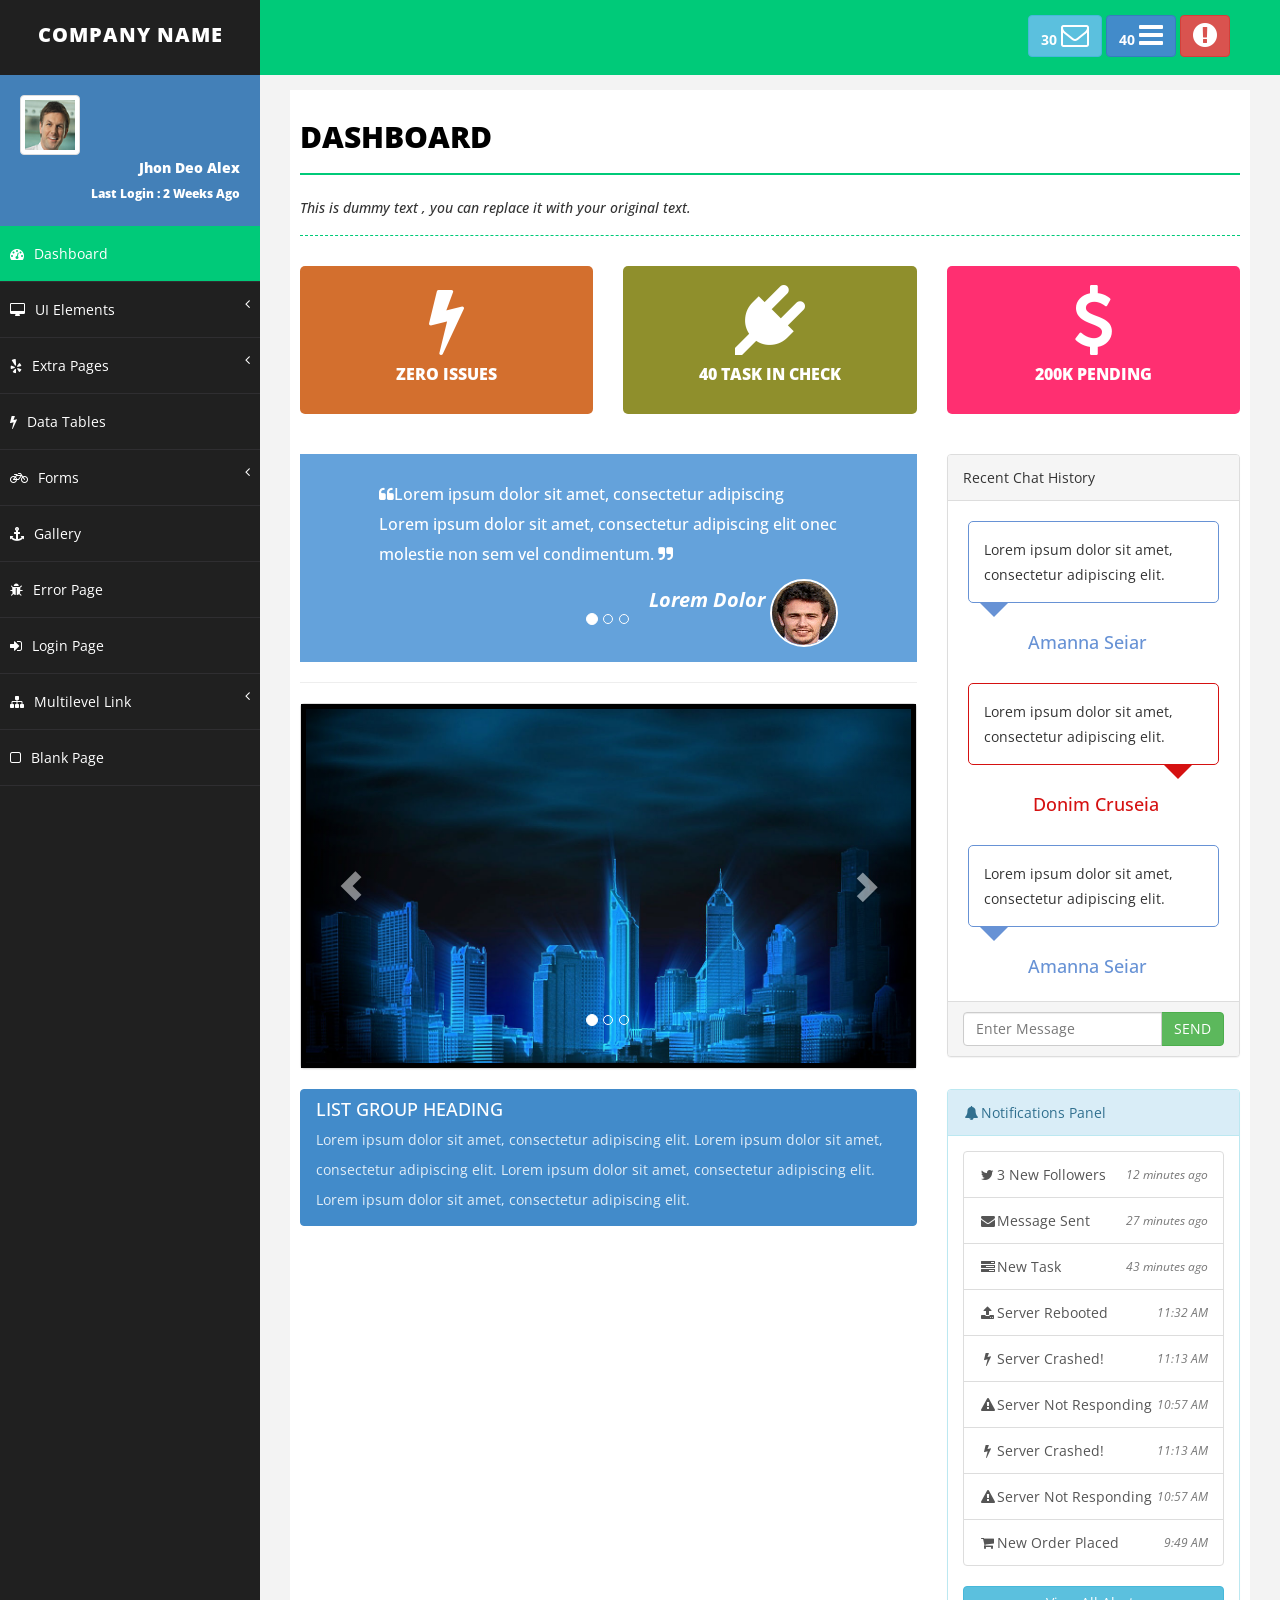
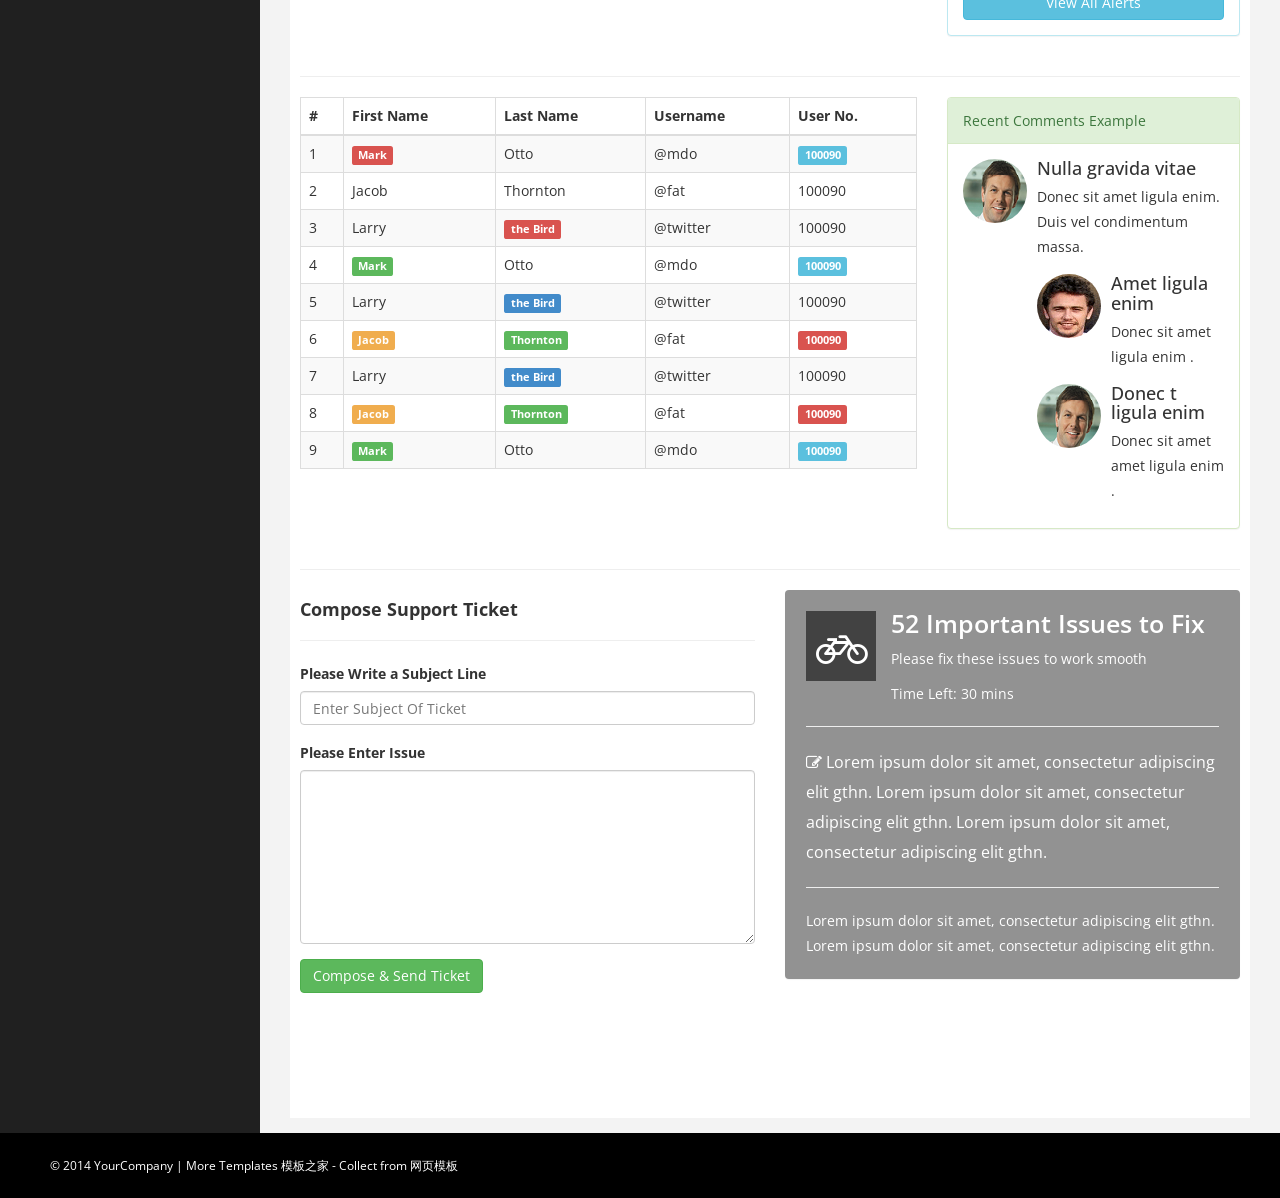
<file: GodGoddess/WebContent/btts_9_sp/index.html>
﻿<!DOCTYPE html>
<html xmlns="http://www.w3.org/1999/xhtml">
<head>
    <meta charset="utf-8" />
    <meta name="viewport" content="width=device-width, initial-scale=1.0" />
    <title>Responsive Bootstrap Advance Admin Template</title>

    <!-- BOOTSTRAP STYLES-->
    <link href="assets/css/bootstrap.css" rel="stylesheet" />
    <!-- FONTAWESOME STYLES-->
    <link href="assets/css/font-awesome.css" rel="stylesheet" />
       <!--CUSTOM BASIC STYLES-->
    <link href="assets/css/basic.css" rel="stylesheet" />
    <!--CUSTOM MAIN STYLES-->
    <link href="assets/css/custom.css" rel="stylesheet" />
    <!-- GOOGLE FONTS-->
    <link href='http://fonts.googleapis.com/css?family=Open+Sans' rel='stylesheet' type='text/css' />
</head>
<body>
    <div id="wrapper">
        <nav class="navbar navbar-default navbar-cls-top " role="navigation" style="margin-bottom: 0">
            <div class="navbar-header">
                <button type="button" class="navbar-toggle" data-toggle="collapse" data-target=".sidebar-collapse">
                    <span class="sr-only">Toggle navigation</span>
                    <span class="icon-bar"></span>
                    <span class="icon-bar"></span>
                    <span class="icon-bar"></span>
                </button>
                <a class="navbar-brand" href="index.html">COMPANY NAME</a>
            </div>

            <div class="header-right">

                <a href="message-task.html" class="btn btn-info" title="New Message"><b>30 </b><i class="fa fa-envelope-o fa-2x"></i></a>
                <a href="message-task.html" class="btn btn-primary" title="New Task"><b>40 </b><i class="fa fa-bars fa-2x"></i></a>
                <a href="login.html" class="btn btn-danger" title="Logout"><i class="fa fa-exclamation-circle fa-2x"></i></a>

            </div>
        </nav>
        <!-- /. NAV TOP  -->
        <nav class="navbar-default navbar-side" role="navigation">
            <div class="sidebar-collapse">
                <ul class="nav" id="main-menu">
                    <li>
                        <div class="user-img-div">
                            <img src="assets/img/user.png" class="img-thumbnail" />

                            <div class="inner-text">
                                Jhon Deo Alex
                            <br />
                                <small>Last Login : 2 Weeks Ago </small>
                            </div>
                        </div>

                    </li>


                    <li>
                        <a class="active-menu" href="index.html"><i class="fa fa-dashboard "></i>Dashboard</a>
                    </li>
                    <li>
                        <a href="#"><i class="fa fa-desktop "></i>UI Elements <span class="fa arrow"></span></a>
                         <ul class="nav nav-second-level">
                            <li>
                                <a href="panel-tabs.html"><i class="fa fa-toggle-on"></i>Tabs & Panels</a>
                            </li>
                            <li>
                                <a href="notification.html"><i class="fa fa-bell "></i>Notifications</a>
                            </li>
                             <li>
                                <a href="progress.html"><i class="fa fa-circle-o "></i>Progressbars</a>
                            </li>
                             <li>
                                <a href="buttons.html"><i class="fa fa-code "></i>Buttons</a>
                            </li>
                             <li>
                                <a href="icons.html"><i class="fa fa-bug "></i>Icons</a>
                            </li>
                             <li>
                                <a href="wizard.html"><i class="fa fa-bug "></i>Wizard</a>
                            </li>
                             <li>
                                <a href="typography.html"><i class="fa fa-edit "></i>Typography</a>
                            </li>
                             <li>
                                <a href="grid.html"><i class="fa fa-eyedropper "></i>Grid</a>
                            </li>
                            
                           
                        </ul>
                    </li>
                     <li>
                        <a href="#"><i class="fa fa-yelp "></i>Extra Pages <span class="fa arrow"></span></a>
                         <ul class="nav nav-second-level">
                            <li>
                                <a href="invoice.html"><i class="fa fa-coffee"></i>Invoice</a>
                            </li>
                            <li>
                                <a href="pricing.html"><i class="fa fa-flash "></i>Pricing</a>
                            </li>
                             <li>
                                <a href="component.html"><i class="fa fa-key "></i>Components</a>
                            </li>
                             <li>
                                <a href="social.html"><i class="fa fa-send "></i>Social</a>
                            </li>
                            
                             <li>
                                <a href="message-task.html"><i class="fa fa-recycle "></i>Messages & Tasks</a>
                            </li>
                            
                           
                        </ul>
                    </li>
                    <li>
                        <a href="table.html"><i class="fa fa-flash "></i>Data Tables </a>
                        
                    </li>
                     <li>
                        <a href="#"><i class="fa fa-bicycle "></i>Forms <span class="fa arrow"></span></a>
                         <ul class="nav nav-second-level">
                           
                             <li>
                                <a href="form.html"><i class="fa fa-desktop "></i>Basic </a>
                            </li>
                             <li>
                                <a href="form-advance.html"><i class="fa fa-code "></i>Advance</a>
                            </li>
                             
                           
                        </ul>
                    </li>
                      <li>
                        <a href="gallery.html"><i class="fa fa-anchor "></i>Gallery</a>
                    </li>
                     <li>
                        <a href="error.html"><i class="fa fa-bug "></i>Error Page</a>
                    </li>
                    <li>
                        <a href="login.html"><i class="fa fa-sign-in "></i>Login Page</a>
                    </li>
                    <li>
                        <a href="#"><i class="fa fa-sitemap "></i>Multilevel Link <span class="fa arrow"></span></a>
                         <ul class="nav nav-second-level">
                            <li>
                                <a href="#"><i class="fa fa-bicycle "></i>Second Level Link</a>
                            </li>
                             <li>
                                <a href="#"><i class="fa fa-flask "></i>Second Level Link</a>
                            </li>
                            <li>
                                <a href="#">Second Level Link<span class="fa arrow"></span></a>
                                <ul class="nav nav-third-level">
                                    <li>
                                        <a href="#"><i class="fa fa-plus "></i>Third Level Link</a>
                                    </li>
                                    <li>
                                        <a href="#"><i class="fa fa-comments-o "></i>Third Level Link</a>
                                    </li>

                                </ul>

                            </li>
                        </ul>
                    </li>
                   
                    <li>
                        <a href="blank.html"><i class="fa fa-square-o "></i>Blank Page</a>
                    </li>
                </ul>

            </div>

        </nav>
        <!-- /. NAV SIDE  -->
        <div id="page-wrapper">
            <div id="page-inner">
                <div class="row">
                    <div class="col-md-12">
                        <h1 class="page-head-line">DASHBOARD</h1>
                        <h1 class="page-subhead-line">This is dummy text , you can replace it with your original text. </h1>

                    </div>
                </div>
                <!-- /. ROW  -->
                <div class="row">
                    <div class="col-md-4">
                        <div class="main-box mb-red">
                            <a href="#">
                                <i class="fa fa-bolt fa-5x"></i>
                                <h5>Zero Issues</h5>
                            </a>
                        </div>
                    </div>
                    <div class="col-md-4">
                        <div class="main-box mb-dull">
                            <a href="#">
                                <i class="fa fa-plug fa-5x"></i>
                                <h5>40 Task In Check</h5>
                            </a>
                        </div>
                    </div>
                    <div class="col-md-4">
                        <div class="main-box mb-pink">
                            <a href="#">
                                <i class="fa fa-dollar fa-5x"></i>
                                <h5>200K Pending</h5>
                            </a>
                        </div>
                    </div>

                </div>
                <!-- /. ROW  -->

                <div class="row">
                    <div class="col-md-8">
                        <div class="row">
                            <div class="col-md-12">

                                <div id="reviews" class="carousel slide" data-ride="carousel">

                                    <div class="carousel-inner">
                                        <div class="item active">

                                            <div class="col-md-10 col-md-offset-1">

                                                <h4><i class="fa fa-quote-left"></i>Lorem ipsum dolor sit amet, consectetur adipiscing Lorem ipsum dolor sit amet, consectetur adipiscing elit onec molestie non sem vel condimentum. <i class="fa fa-quote-right"></i></h4>
                                                <div class="user-img pull-right">
                                                    <img src="assets/img/user.gif" alt="" class="img-u image-responsive" />
                                                </div>
                                                <h5 class="pull-right"><strong class="c-black">Lorem Dolor</strong></h5>
                                            </div>
                                        </div>
                                        <div class="item">
                                            <div class="col-md-10 col-md-offset-1">

                                                <h4><i class="fa fa-quote-left"></i>Lorem ipsum dolor sit amet, consectetur adipiscing Lorem ipsum dolor sit amet, consectetur adipiscing elit onec molestie non sem vel condimentum. <i class="fa fa-quote-right"></i></h4>
                                                <div class="user-img pull-right">
                                                    <img src="assets/img/user.png" alt="" class="img-u image-responsive" />
                                                </div>
                                                <h5 class="pull-right"><strong class="c-black">Lorem Dolor</strong></h5>
                                            </div>

                                        </div>
                                        <div class="item">
                                            <div class="col-md-10 col-md-offset-1">

                                                <h4><i class="fa fa-quote-left"></i>Lorem ipsum dolor sit amet, consectetur adipiscing  Lorem ipsum dolor sit amet, consectetur adipiscing elit onec molestie non sem vel condimentum. <i class="fa fa-quote-right"></i></h4>
                                                <div class="user-img pull-right">
                                                    <img src="assets/img/user.gif" alt="" class="img-u image-responsive" />
                                                </div>
                                                <h5 class="pull-right"><strong class="c-black">Lorem Dolor</strong></h5>
                                            </div>
                                        </div>
                                    </div>
                                    <!--INDICATORS-->
                                    <ol class="carousel-indicators">
                                        <li data-target="#reviews" data-slide-to="0" class="active"></li>
                                        <li data-target="#reviews" data-slide-to="1"></li>
                                        <li data-target="#reviews" data-slide-to="2"></li>
                                    </ol>
                                    <!--PREVIUS-NEXT BUTTONS-->

                                </div>

                            </div>

                        </div>
                        <!-- /. ROW  -->
                        <hr />
                        <div class="copyrights">Collect from <a href="http://www.cssmoban.com/"  title="网站模板">网站模板</a></div>

                        <div class="panel panel-default">

                            <div id="carousel-example" class="carousel slide" data-ride="carousel" style="border: 5px solid #000;">

                                <div class="carousel-inner">
                                    <div class="item active">

                                        <img src="assets/img/slideshow/1.jpg" alt="" />

                                    </div>
                                    <div class="item">
                                        <img src="assets/img/slideshow/2.jpg" alt="" />

                                    </div>
                                    <div class="item">
                                        <img src="assets/img/slideshow/3.jpg" alt="" />

                                    </div>
                                </div>
                                <!--INDICATORS-->
                                <ol class="carousel-indicators">
                                    <li data-target="#carousel-example" data-slide-to="0" class="active"></li>
                                    <li data-target="#carousel-example" data-slide-to="1"></li>
                                    <li data-target="#carousel-example" data-slide-to="2"></li>
                                </ol>
                                <!--PREVIUS-NEXT BUTTONS-->
                                <a class="left carousel-control" href="#carousel-example" data-slide="prev">
                                    <span class="glyphicon glyphicon-chevron-left"></span>
                                </a>
                                <a class="right carousel-control" href="#carousel-example" data-slide="next">
                                    <span class="glyphicon glyphicon-chevron-right"></span>
                                </a>
                            </div>
                        </div>
                    </div>
                    <!-- /.REVIEWS &  SLIDESHOW  -->
                    <div class="col-md-4">

                        <div class="panel panel-default">
                            <div class="panel-heading">
                                Recent Chat History
                            </div>
                            <div class="panel-body" style="padding: 0px;">
                                <div class="chat-widget-main">


                                    <div class="chat-widget-left">
                                        Lorem ipsum dolor sit amet, consectetur adipiscing elit.
                                    </div>
                                    <div class="chat-widget-name-left">
                                        <h4>Amanna Seiar</h4>
                                    </div>
                                    <div class="chat-widget-right">
                                        Lorem ipsum dolor sit amet, consectetur adipiscing elit.
                                    </div>
                                    <div class="chat-widget-name-right">
                                        <h4>Donim Cruseia </h4>
                                    </div>
                                    <div class="chat-widget-left">
                                        Lorem ipsum dolor sit amet, consectetur adipiscing elit.
                                    </div>
                                    <div class="chat-widget-name-left">
                                        <h4>Amanna Seiar</h4>
                                    </div>
                                    <div class="chat-widget-right">
                                        Lorem ipsum dolor sit amet, consectetur adipiscing elit.
                                    </div>
                                    <div class="chat-widget-name-right">
                                        <h4>Donim Cruseia </h4>
                                    </div>
                                </div>
                            </div>
                            <div class="panel-footer">
                                <div class="input-group">
                                    <input type="text" class="form-control" placeholder="Enter Message" />
                                    <span class="input-group-btn">
                                        <button class="btn btn-success" type="button">SEND</button>
                                    </span>
                                </div>
                            </div>
                        </div>


                    </div>
                    <!--/.Chat Panel End-->
                </div>
                <!-- /. ROW  -->


                <div class="row">

                    <div class="col-md-8">
                        <div class="list-group">
                            <a href="#" class="list-group-item active">
                                <h4 class="list-group-item-heading">LIST GROUP HEADING</h4>
                                <p class="list-group-item-text" style="line-height: 30px;">
                                    Lorem ipsum dolor sit amet, consectetur adipiscing elit.
        Lorem ipsum dolor sit amet, consectetur adipiscing elit.
        Lorem ipsum dolor sit amet, consectetur adipiscing elit.
        Lorem ipsum dolor sit amet, consectetur adipiscing elit.
                                </p>
                            </a>
                        </div>
                        <br />
                        <!-- 16:9 aspect ratio -->
                        <div class="embed-responsive embed-responsive-16by9">
                            <iframe class="embed-responsive-item" src="//www.youtube.com/embed/zpOULjyy-n8?rel=0"></iframe>
                        </div>
                    </div>
                    <div class="col-md-4">
                        <div class="panel panel-info">
                            <div class="panel-heading">
                                <i class="fa fa-bell fa-fw"></i>Notifications Panel
                            </div>

                            <div class="panel-body">
                                <div class="list-group">

                                    <a href="#" class="list-group-item">
                                        <i class="fa fa-twitter fa-fw"></i>3 New Followers
                                    <span class="pull-right text-muted small"><em>12 minutes ago</em>
                                    </span>
                                    </a>
                                    <a href="#" class="list-group-item">
                                        <i class="fa fa-envelope fa-fw"></i>Message Sent
                                    <span class="pull-right text-muted small"><em>27 minutes ago</em>
                                    </span>
                                    </a>
                                    <a href="#" class="list-group-item">
                                        <i class="fa fa-tasks fa-fw"></i>New Task
                                    <span class="pull-right text-muted small"><em>43 minutes ago</em>
                                    </span>
                                    </a>
                                    <a href="#" class="list-group-item">
                                        <i class="fa fa-upload fa-fw"></i>Server Rebooted
                                    <span class="pull-right text-muted small"><em>11:32 AM</em>
                                    </span>
                                    </a>
                                    <a href="#" class="list-group-item">
                                        <i class="fa fa-bolt fa-fw"></i>Server Crashed!
                                    <span class="pull-right text-muted small"><em>11:13 AM</em>
                                    </span>
                                    </a>
                                    <a href="#" class="list-group-item">
                                        <i class="fa fa-warning fa-fw"></i>Server Not Responding
                                    <span class="pull-right text-muted small"><em>10:57 AM</em>
                                    </span>
                                    </a>

                                    <a href="#" class="list-group-item">
                                        <i class="fa fa-bolt fa-fw"></i>Server Crashed!
                                    <span class="pull-right text-muted small"><em>11:13 AM</em>
                                    </span>
                                    </a>
                                    <a href="#" class="list-group-item">
                                        <i class="fa fa-warning fa-fw"></i>Server Not Responding
                                    <span class="pull-right text-muted small"><em>10:57 AM</em>
                                    </span>
                                    </a>
                                    <a href="#" class="list-group-item">
                                        <i class="fa fa-shopping-cart fa-fw"></i>New Order Placed
                                    <span class="pull-right text-muted small"><em>9:49 AM</em>
                                    </span>
                                    </a>
                                </div>
                                <!-- /.list-group -->
                                <a href="#" class="btn btn-info btn-block">View All Alerts</a>
                            </div>

                        </div>
                    </div>
                </div>
                <!--/.Row-->
                <hr />
                <div class="row">

                    <div class="col-md-8">

                        <div class="table-responsive">
                            <table class="table table-striped table-bordered table-hover">
                                <thead>
                                    <tr>
                                        <th>#</th>
                                        <th>First Name</th>
                                        <th>Last Name</th>
                                        <th>Username</th>
                                        <th>User No.</th>
                                    </tr>
                                </thead>
                                <tbody>
                                    <tr>
                                        <td>1</td>
                                        <td><span class="label label-danger">Mark</span></td>
                                        <td>Otto</td>
                                        <td>@mdo</td>
                                        <td><span class="label label-info">100090</span></td>
                                    </tr>
                                    <tr>
                                        <td>2</td>
                                        <td>Jacob</td>
                                        <td>Thornton</td>
                                        <td>@fat</td>
                                        <td>100090</td>
                                    </tr>
                                    <tr>
                                        <td>3</td>
                                        <td>Larry</td>
                                        <td><span class="label label-danger">the Bird</span> </td>
                                        <td>@twitter</td>
                                        <td>100090</td>
                                    </tr>
                                    <tr>
                                        <td>4</td>
                                        <td><span class="label label-success">Mark</span></td>
                                        <td>Otto</td>
                                        <td>@mdo</td>
                                        <td><span class="label label-info">100090</span></td>
                                    </tr>

                                    <tr>
                                        <td>5</td>
                                        <td>Larry</td>
                                        <td><span class="label label-primary">the Bird</span></td>
                                        <td>@twitter</td>
                                        <td>100090</td>
                                    </tr>
                                    <tr>
                                        <td>6</td>
                                        <td><span class="label label-warning">Jacob</span></td>
                                        <td><span class="label label-success">Thornton</span></td>
                                        <td>@fat</td>
                                        <td><span class="label label-danger">100090</span></td>
                                    </tr>
                                    <tr>
                                        <td>7</td>
                                        <td>Larry</td>
                                        <td><span class="label label-primary">the Bird</span></td>
                                        <td>@twitter</td>
                                        <td>100090</td>
                                    </tr>
                                    <tr>
                                        <td>8</td>
                                        <td><span class="label label-warning">Jacob</span></td>
                                        <td><span class="label label-success">Thornton</span></td>
                                        <td>@fat</td>
                                        <td><span class="label label-danger">100090</span></td>
                                    </tr>
                                    <tr>
                                        <td>9</td>
                                        <td><span class="label label-success">Mark</span></td>
                                        <td>Otto</td>
                                        <td>@mdo</td>
                                        <td><span class="label label-info">100090</span></td>
                                    </tr>
                                </tbody>
                            </table>
                        </div>




                    </div>
                    <div class="col-md-4">
                        <div class="panel panel-success">
                            <div class="panel-heading">
                                Recent Comments Example
                            </div>
                            <div class="panel-body">
                                <ul class="media-list">

                                    <li class="media">

                                        <div class="media-body">

                                            <div class="media">
                                                <a class="pull-left" href="#">
                                                    <img class="media-object img-circle img-comments" src="assets/img/user.png" />
                                                </a>
                                                <div class="media-body">
                                                    <h4 class="media-heading">Nulla gravida vitae  </h4>
                                                    Donec sit amet ligula enim. Duis vel condimentum massa.
              
              <!-- Nested media object -->
                                                    <div class="media">
                                                        <a class="pull-left" href="#">
                                                            <img class="media-object img-circle img-comments" src="assets/img/user.gif" />
                                                        </a>
                                                        <div class="media-body">
                                                            <h4 class="media-heading">Amet ligula enim</h4>
                                                            Donec sit amet ligula enim .
                                                        </div>
                                                    </div>
                                                    <div class="media">
                                                        <a class="pull-left" href="#">
                                                            <img class="media-object img-circle img-comments" src="assets/img/user.png" />
                                                        </a>
                                                        <div class="media-body">
                                                            <h4 class="media-heading">Donec t ligula enim</h4>
                                                            Donec sit amet  amet ligula enim . 
                                                        </div>
                                                    </div>
                                                </div>
                                            </div>

                                        </div>
                                    </li>

                                </ul>
                            </div>
                        </div>
                    </div>
                </div>
                <!--/.Row-->
                <hr />
                <div class="row" style="padding-bottom: 100px; `">
                    <div class="col-md-6">
                        <div id="comments-sec">
                            <h4><strong>Compose Support Ticket </strong></h4>
                            <hr />


                            <div class="form-group  ">
                                <label>Please Write a Subject Line</label>
                                <input type="text" class="form-control" required="required" placeholder="Enter Subject Of Ticket" />
                            </div>
                            <div class="form-group ">
                                <label>Please Enter Issue</label>
                                <textarea class="form-control" rows="8"></textarea>
                            </div>
                            <div class="form-group">
                                <button type="submit" class="btn btn-success">Compose &amp; Send Ticket</button>
                            </div>
                        </div>

                    </div>
                    <div class="col-md-6">
                        <div class="panel panel-back noti-box">
                            <span class="icon-box bg-color-black">
                                <i class="fa fa-bicycle"></i>
                            </span>
                            <div class="text-box">
                                <p class="main-text">52 Important Issues to Fix </p>
                                <p>Please fix these issues to work smooth</p>
                                <p>Time Left: 30 mins</p>
                                <hr />
                                <p>
                                    <span class=" color-bottom-txt"><i class="fa fa-edit"></i>
                                        Lorem ipsum dolor sit amet, consectetur adipiscing elit gthn. 
                              Lorem ipsum dolor sit amet, consectetur adipiscing elit gthn. 
                               Lorem ipsum dolor sit amet, consectetur adipiscing elit gthn.
                             
                                    </span>


                                </p>
                                <hr />
                                Lorem ipsum dolor sit amet, consectetur adipiscing elit gthn. 
                               Lorem ipsum dolor sit amet, consectetur adipiscing elit gthn.
                            </div>
                        </div>
                    </div>
                </div>
                <!--/.ROW-->

            </div>
            <!-- /. PAGE INNER  -->
        </div>
        <!-- /. PAGE WRAPPER  -->
    </div>
    <!-- /. WRAPPER  -->

    <div id="footer-sec">
        &copy; 2014 YourCompany | More Templates <a href="http://www.cssmoban.com/" target="_blank" title="模板之家">模板之家</a> - Collect from <a href="http://www.cssmoban.com/" title="网页模板" target="_blank">网页模板</a>
    </div>
    <!-- /. FOOTER  -->
    <!-- SCRIPTS -AT THE BOTOM TO REDUCE THE LOAD TIME-->
    <!-- JQUERY SCRIPTS -->
    <script src="assets/js/jquery-1.10.2.js"></script>
    <!-- BOOTSTRAP SCRIPTS -->
    <script src="assets/js/bootstrap.js"></script>
    <!-- METISMENU SCRIPTS -->
    <script src="assets/js/jquery.metisMenu.js"></script>
       <!-- CUSTOM SCRIPTS -->
    <script src="assets/js/custom.js"></script>
    


</body>
</html>
</file>
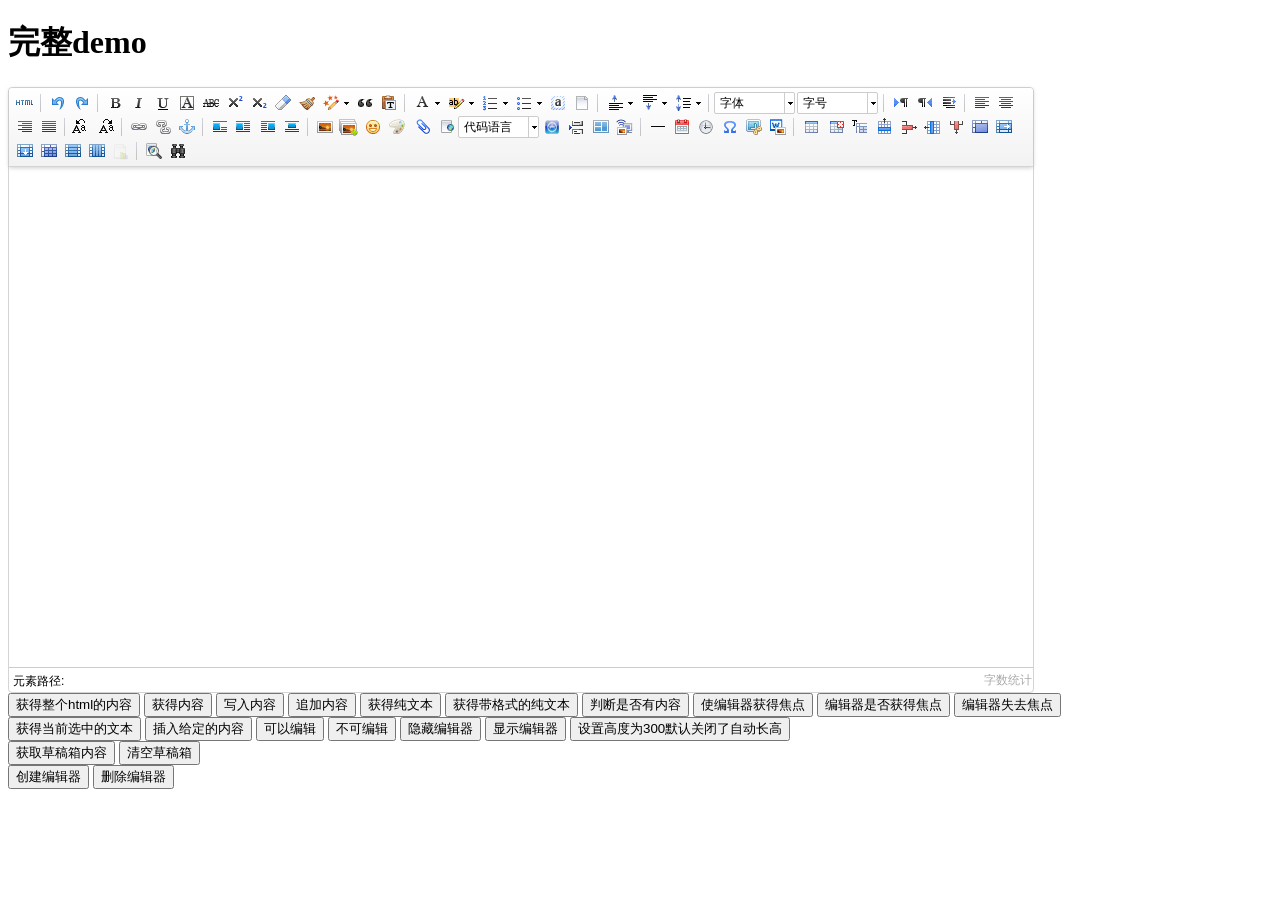
<file: GodGoddess/WebContent/javascript/ueditor/index.html>
<!DOCTYPE HTML PUBLIC "-//W3C//DTD HTML 4.01 Transitional//EN"
        "http://www.w3.org/TR/html4/loose.dtd">
<html>
<head>
    <title>完整demo</title>
    <meta http-equiv="Content-Type" content="text/html;charset=utf-8"/>
    <script type="text/javascript" charset="utf-8" src="ueditor.config.js"></script>
    <script type="text/javascript" charset="utf-8" src="ueditor.all.min.js"> </script>
    <!--建议手动加在语言，避免在ie下有时因为加载语言失败导致编辑器加载失败-->
    <!--这里加载的语言文件会覆盖你在配置项目里添加的语言类型，比如你在配置项目里配置的是英文，这里加载的中文，那最后就是中文-->
    <script type="text/javascript" charset="utf-8" src="lang/zh-cn/zh-cn.js"></script>

    <style type="text/css">
        div{
            width:100%;
        }
    </style>
</head>
<body>
<div>
    <h1>完整demo</h1>
    <script id="editor" type="text/plain" style="width:1024px;height:500px;"></script>
</div>
<div id="btns">
    <div>
        <button onclick="getAllHtml()">获得整个html的内容</button>
        <button onclick="getContent()">获得内容</button>
        <button onclick="setContent()">写入内容</button>
        <button onclick="setContent(true)">追加内容</button>
        <button onclick="getContentTxt()">获得纯文本</button>
        <button onclick="getPlainTxt()">获得带格式的纯文本</button>
        <button onclick="hasContent()">判断是否有内容</button>
        <button onclick="setFocus()">使编辑器获得焦点</button>
        <button onmousedown="isFocus(event)">编辑器是否获得焦点</button>
        <button onmousedown="setblur(event)" >编辑器失去焦点</button>

    </div>
    <div>
        <button onclick="getText()">获得当前选中的文本</button>
        <button onclick="insertHtml()">插入给定的内容</button>
        <button id="enable" onclick="setEnabled()">可以编辑</button>
        <button onclick="setDisabled()">不可编辑</button>
        <button onclick=" UE.getEditor('editor').setHide()">隐藏编辑器</button>
        <button onclick=" UE.getEditor('editor').setShow()">显示编辑器</button>
        <button onclick=" UE.getEditor('editor').setHeight(300)">设置高度为300默认关闭了自动长高</button>
    </div>

    <div>
        <button onclick="getLocalData()" >获取草稿箱内容</button>
        <button onclick="clearLocalData()" >清空草稿箱</button>
    </div>

</div>
<div>
    <button onclick="createEditor()">
    创建编辑器</button>
    <button onclick="deleteEditor()">
    删除编辑器</button>
</div>

<script type="text/javascript">

    //实例化编辑器
    //建议使用工厂方法getEditor创建和引用编辑器实例，如果在某个闭包下引用该编辑器，直接调用UE.getEditor('editor')就能拿到相关的实例
    var ue = UE.getEditor('editor');


    function isFocus(e){
        alert(UE.getEditor('editor').isFocus());
        UE.dom.domUtils.preventDefault(e)
    }
    function setblur(e){
        UE.getEditor('editor').blur();
        UE.dom.domUtils.preventDefault(e)
    }
    function insertHtml() {
        var value = prompt('插入html代码', '');
        UE.getEditor('editor').execCommand('insertHtml', value)
    }
    function createEditor() {
        enableBtn();
        UE.getEditor('editor');
    }
    function getAllHtml() {
        alert(UE.getEditor('editor').getAllHtml())
    }
    function getContent() {
        var arr = [];
        arr.push("使用editor.getContent()方法可以获得编辑器的内容");
        arr.push("内容为：");
        arr.push(UE.getEditor('editor').getContent());
        alert(arr.join("\n"));
    }
    function getPlainTxt() {
        var arr = [];
        arr.push("使用editor.getPlainTxt()方法可以获得编辑器的带格式的纯文本内容");
        arr.push("内容为：");
        arr.push(UE.getEditor('editor').getPlainTxt());
        alert(arr.join('\n'))
    }
    function setContent(isAppendTo) {
        var arr = [];
        arr.push("使用editor.setContent('欢迎使用ueditor')方法可以设置编辑器的内容");
        UE.getEditor('editor').setContent('欢迎使用ueditor', isAppendTo);
        alert(arr.join("\n"));
    }
    function setDisabled() {
        UE.getEditor('editor').setDisabled('fullscreen');
        disableBtn("enable");
    }

    function setEnabled() {
        UE.getEditor('editor').setEnabled();
        enableBtn();
    }

    function getText() {
        //当你点击按钮时编辑区域已经失去了焦点，如果直接用getText将不会得到内容，所以要在选回来，然后取得内容
        var range = UE.getEditor('editor').selection.getRange();
        range.select();
        var txt = UE.getEditor('editor').selection.getText();
        alert(txt)
    }

    function getContentTxt() {
        var arr = [];
        arr.push("使用editor.getContentTxt()方法可以获得编辑器的纯文本内容");
        arr.push("编辑器的纯文本内容为：");
        arr.push(UE.getEditor('editor').getContentTxt());
        alert(arr.join("\n"));
    }
    function hasContent() {
        var arr = [];
        arr.push("使用editor.hasContents()方法判断编辑器里是否有内容");
        arr.push("判断结果为：");
        arr.push(UE.getEditor('editor').hasContents());
        alert(arr.join("\n"));
    }
    function setFocus() {
        UE.getEditor('editor').focus();
    }
    function deleteEditor() {
        disableBtn();
        UE.getEditor('editor').destroy();
    }
    function disableBtn(str) {
        var div = document.getElementById('btns');
        var btns = UE.dom.domUtils.getElementsByTagName(div, "button");
        for (var i = 0, btn; btn = btns[i++];) {
            if (btn.id == str) {
                UE.dom.domUtils.removeAttributes(btn, ["disabled"]);
            } else {
                btn.setAttribute("disabled", "true");
            }
        }
    }
    function enableBtn() {
        var div = document.getElementById('btns');
        var btns = UE.dom.domUtils.getElementsByTagName(div, "button");
        for (var i = 0, btn; btn = btns[i++];) {
            UE.dom.domUtils.removeAttributes(btn, ["disabled"]);
        }
    }

    function getLocalData () {
        alert(UE.getEditor('editor').execCommand( "getlocaldata" ));
    }

    function clearLocalData () {
        UE.getEditor('editor').execCommand( "clearlocaldata" );
        alert("已清空草稿箱")
    }
</script>
</body>
</html>
</file>
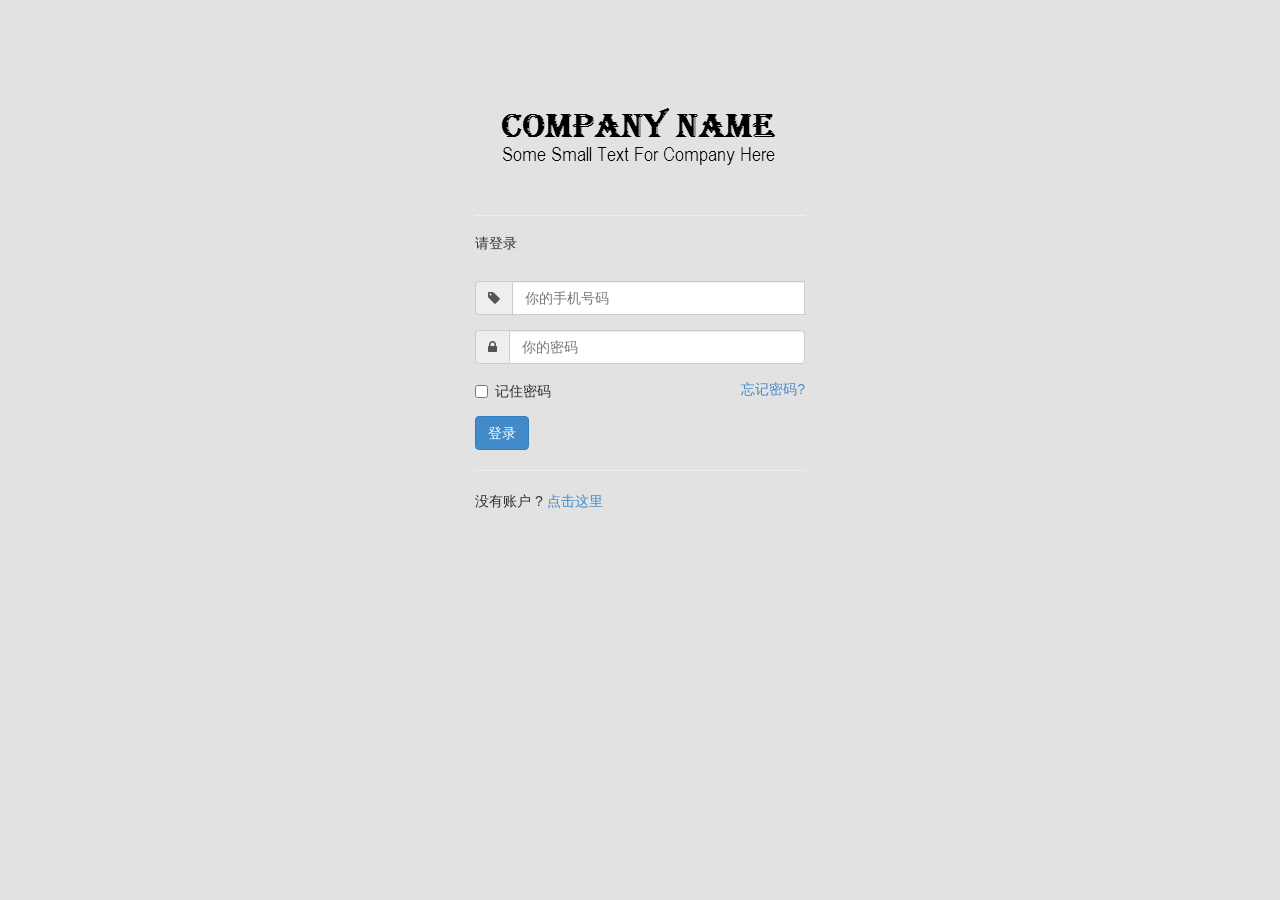
<file: GodGoddess/WebContent/base/login.html>
﻿<!DOCTYPE html>
<html xmlns="http://www.w3.org/1999/xhtml">
<head>
      <meta charset="utf-8" />
    <meta name="viewport" content="width=device-width, initial-scale=1.0" />
    <title>Responsive Bootstrap Advance Admin Template</title>

    <!-- BOOTSTRAP STYLES-->
    <link href="assets/css/bootstrap.css" rel="stylesheet" />
    <!-- FONTAWESOME STYLES-->
    <link href="assets/css/font-awesome.css" rel="stylesheet" />
    <!-- GOOGLE FONTS-->
    <link href='http://fonts.googleapis.com/css?family=Open+Sans' rel='stylesheet' type='text/css' />
		<script type="text/javascript" src="../js/jquery-1.8.3.js" charset="UTF-8"></script>
		<script type="text/javascript" src="../js/jquery.cookie.js" charset="UTF-8"></script>
		<script type="text/javascript" src="../js/jQuery.md5.js"  charset="UTF-8"></script>
		<script type="text/javascript" src="../javascript/phjg.common.js" ></script>

</head>
<body style="background-color: #E2E2E2;">
    <div class="container">
        <div class="row text-center " style="padding-top:100px;">
            <div class="col-md-12">
                <img src="assets/img/logo-invoice.png" />
            </div>
        </div>
         <div class="row ">
               
                <div class="col-md-4 col-md-offset-4 col-sm-6 col-sm-offset-3 col-xs-10 col-xs-offset-1">
                           
                            <div class="panel-body">
                                <form id="_login" action="../_check" method="post">
                                    <hr />
                                    <h5>请登录</h5>
                                       <br />
                                     <div class="form-group input-group">
                                            <span class="input-group-addon"><i class="fa fa-tag"  ></i></span>
                                            <input type="text" id="_username" name="phone"  class="form-control" placeholder="你的手机号码 " />
                                        	<input type="hidden" id="_ip" name="ip"/>
                                        </div>
                                                                              <div class="form-group input-group">
                                            <span class="input-group-addon"><i class="fa fa-lock"  ></i></span>
                                            <input type="password" id="_password" name="password" class="form-control"  placeholder="你的密码" />
                                        </div>
                                    <div class="form-group">
                                            <label class="checkbox-inline">
                                                <input type="checkbox" />记住密码
                                            </label>
                                            <span class="pull-right">
                                                   <a href="index.html" >忘记密码? </a> 
                                            </span>
                                        </div>
                                     <input id="_submit" type="submit" value="登录" class="btn btn-primary"/>
                                     
<!--                                      <a href="index.html" class="btn btn-primary ">登录</a>
 -->                                    <hr />
                                    	没有账户 ? <a href="index.html" >点击这里 </a> 
                                    </form>
                            </div>
                           
                        </div>
                
                
        </div>
    </div>
<script type="text/javascript" src="login.js"  charset="UTF-8"></script>
</body>
</html>
</file>
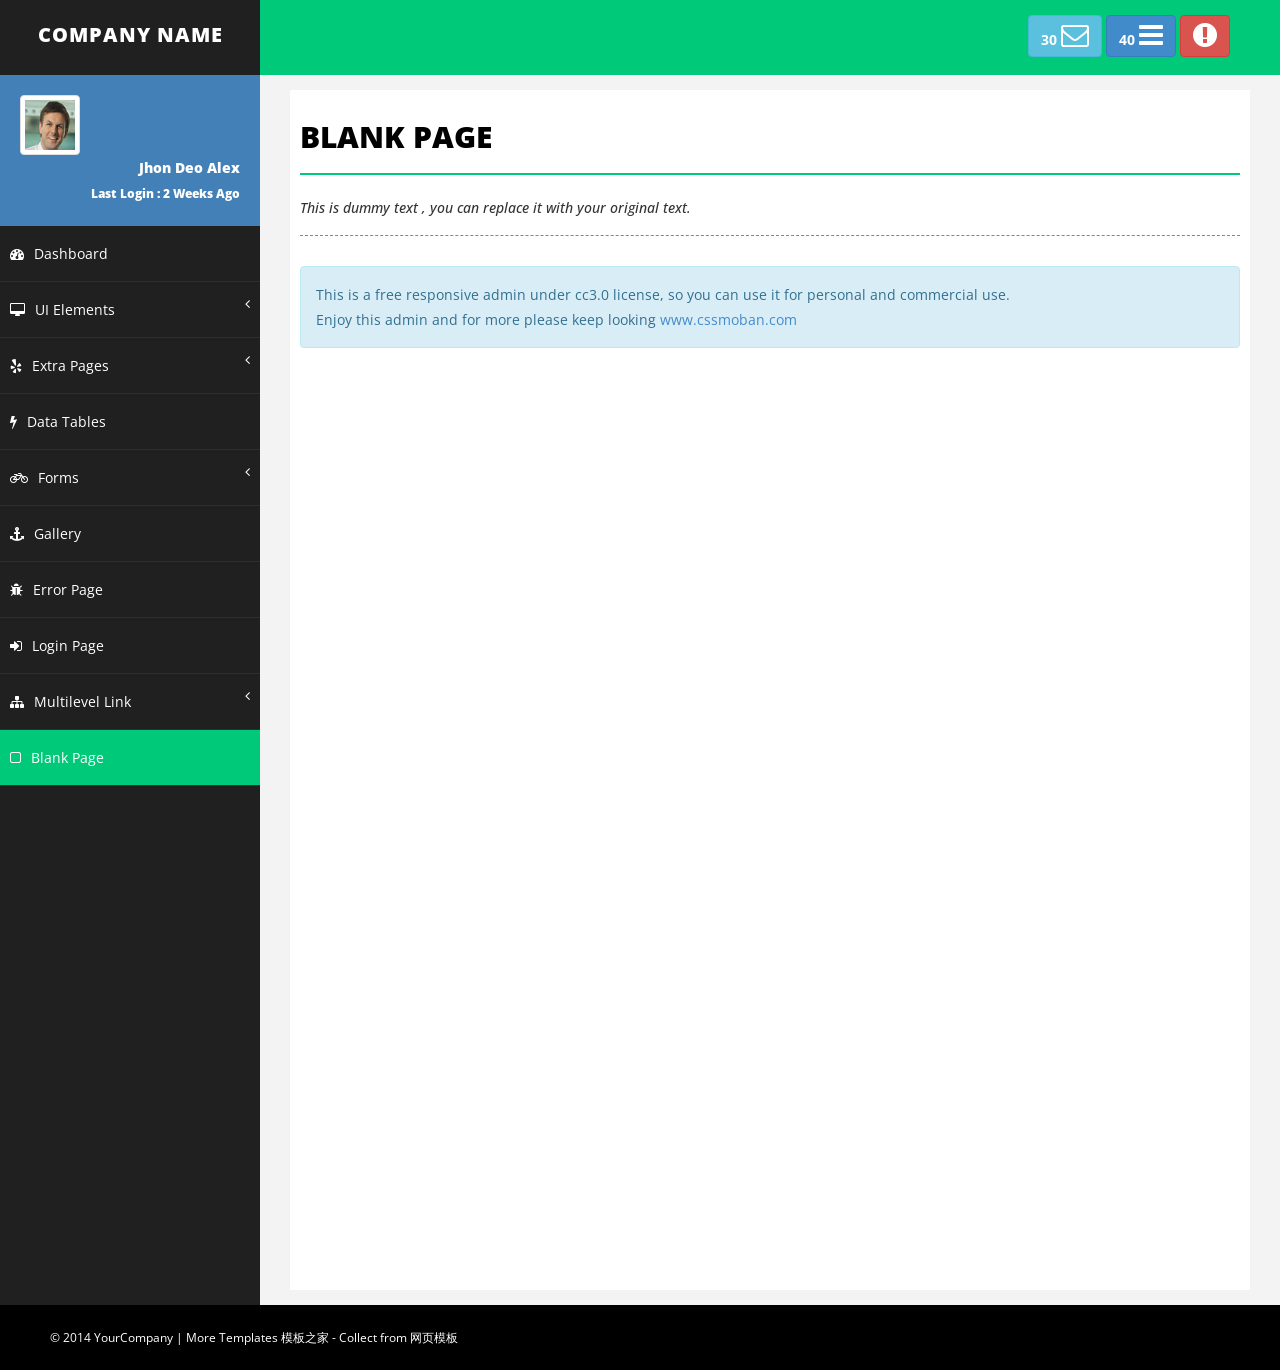
<file: GodGoddess/WebContent/btts_9_sp/blank.html>
﻿<!DOCTYPE html>
<html xmlns="http://www.w3.org/1999/xhtml">
<head>
    <meta charset="utf-8" />
    <meta name="viewport" content="width=device-width, initial-scale=1.0" />
    <title>Responsive Bootstrap Advance Admin Template</title>

    <!-- BOOTSTRAP STYLES-->
    <link href="assets/css/bootstrap.css" rel="stylesheet" />
    <!-- FONTAWESOME STYLES-->
    <link href="assets/css/font-awesome.css" rel="stylesheet" />
    <!--CUSTOM BASIC STYLES-->
    <link href="assets/css/basic.css" rel="stylesheet" />
    <!--CUSTOM MAIN STYLES-->
    <link href="assets/css/custom.css" rel="stylesheet" />
    <!-- GOOGLE FONTS-->
    <link href='http://fonts.googleapis.com/css?family=Open+Sans' rel='stylesheet' type='text/css' />
</head>
<body>
    <div id="wrapper">
        <nav class="navbar navbar-default navbar-cls-top " role="navigation" style="margin-bottom: 0">
            <div class="navbar-header">
                <button type="button" class="navbar-toggle" data-toggle="collapse" data-target=".sidebar-collapse">
                    <span class="sr-only">Toggle navigation</span>
                    <span class="icon-bar"></span>
                    <span class="icon-bar"></span>
                    <span class="icon-bar"></span>
                </button>
                <a class="navbar-brand" href="index.html">COMPANY NAME</a>
            </div>

            <div class="header-right">

              <a href="message-task.html" class="btn btn-info" title="New Message"><b>30 </b><i class="fa fa-envelope-o fa-2x"></i></a>
                <a href="message-task.html" class="btn btn-primary" title="New Task"><b>40 </b><i class="fa fa-bars fa-2x"></i></a>
                <a href="login.html" class="btn btn-danger" title="Logout"><i class="fa fa-exclamation-circle fa-2x"></i></a>


            </div>
        </nav>
        <!-- /. NAV TOP  -->
        <nav class="navbar-default navbar-side" role="navigation">
            <div class="sidebar-collapse">
                <ul class="nav" id="main-menu">
                    <li>
                        <div class="user-img-div">
                            <img src="assets/img/user.png" class="img-thumbnail" />

                            <div class="inner-text">
                                Jhon Deo Alex
                            <br />
                                <small>Last Login : 2 Weeks Ago </small>
                            </div>
                        </div>

                    </li>


                    <li>
                        <a  href="index.html"><i class="fa fa-dashboard "></i>Dashboard</a>
                    </li>
                    <li>
                        <a href="#"><i class="fa fa-desktop "></i>UI Elements <span class="fa arrow"></span></a>
                         <ul class="nav nav-second-level">
                            <li>
                                <a href="panel-tabs.html"><i class="fa fa-toggle-on"></i>Tabs & Panels</a>
                            </li>
                            <li>
                                <a href="notification.html"><i class="fa fa-bell "></i>Notifications</a>
                            </li>
                             <li>
                                <a href="progress.html"><i class="fa fa-circle-o "></i>Progressbars</a>
                            </li>
                             <li>
                                <a href="buttons.html"><i class="fa fa-code "></i>Buttons</a>
                            </li>
                             <li>
                                <a href="icons.html"><i class="fa fa-bug "></i>Icons</a>
                            </li>
                             <li>
                                <a href="wizard.html"><i class="fa fa-bug "></i>Wizard</a>
                            </li>
                             <li>
                                <a href="typography.html"><i class="fa fa-edit "></i>Typography</a>
                            </li>
                             <li>
                                <a href="grid.html"><i class="fa fa-eyedropper "></i>Grid</a>
                            </li>
                            
                           
                        </ul>
                    </li>
                     <li>
                        <a href="#"><i class="fa fa-yelp "></i>Extra Pages <span class="fa arrow"></span></a>
                         <ul class="nav nav-second-level">
                            <li>
                                <a href="invoice.html"><i class="fa fa-coffee"></i>Invoice</a>
                            </li>
                            <li>
                                <a href="pricing.html"><i class="fa fa-flash "></i>Pricing</a>
                            </li>
                             <li>
                                <a href="component.html"><i class="fa fa-key "></i>Components</a>
                            </li>
                             <li>
                                <a href="social.html"><i class="fa fa-send "></i>Social</a>
                            </li>
                            
                             <li>
                                <a href="message-task.html"><i class="fa fa-recycle "></i>Messages & Tasks</a>
                            </li>
                            
                           
                        </ul>
                    </li>
                    <li>
                        <a href="table.html"><i class="fa fa-flash "></i>Data Tables </a>
                        
                    </li>
                    <li>
                        <a href="#"><i class="fa fa-bicycle "></i>Forms <span class="fa arrow"></span></a>
                         <ul class="nav nav-second-level">
                           
                             <li>
                                <a href="form.html"><i class="fa fa-desktop "></i>Basic </a>
                            </li>
                             <li>
                                <a href="form-advance.html"><i class="fa fa-code "></i>Advance</a>
                            </li>
                             
                           
                        </ul>
                    </li>
                     <li>
                        <a href="gallery.html"><i class="fa fa-anchor "></i>Gallery</a>
                    </li>
                     <li>
                        <a href="error.html"><i class="fa fa-bug "></i>Error Page</a>
                    </li>
                    <li>
                        <a href="login.html"><i class="fa fa-sign-in "></i>Login Page</a>
                    </li>
                    <li>
                        <a href="#"><i class="fa fa-sitemap "></i>Multilevel Link <span class="fa arrow"></span></a>
                         <ul class="nav nav-second-level">
                            <li>
                                <a href="#"><i class="fa fa-bicycle "></i>Second Level Link</a>
                            </li>
                             <li>
                                <a href="#"><i class="fa fa-flask "></i>Second Level Link</a>
                            </li>
                            <li>
                                <a href="#">Second Level Link<span class="fa arrow"></span></a>
                                <ul class="nav nav-third-level">
                                    <li>
                                        <a href="#"><i class="fa fa-plus "></i>Third Level Link</a>
                                    </li>
                                    <li>
                                        <a href="#"><i class="fa fa-comments-o "></i>Third Level Link</a>
                                    </li>

                                </ul>

                            </li>
                        </ul>
                    </li>
                   
                    <li>
                        <a class="active-menu" href="blank.html"><i class="fa fa-square-o "></i>Blank Page</a>
                    </li>
                </ul>
            </div>

        </nav>
        <!-- /. NAV SIDE  -->
        <div id="page-wrapper">
            <div id="page-inner">
                <div class="row">
                    <div class="col-md-12">
                        <h1 class="page-head-line">BLANK PAGE</h1>
                        <h1 class="page-subhead-line">This is dummy text , you can replace it with your original text. </h1>

                    </div>
                </div>
                <!-- /. ROW  -->
                <div class="row">
                    <div class="col-md-12">
                        <div class="alert alert-info">
                            This is a free responsive admin under cc3.0 license, so you can use it for personal and commercial use.
                          <br />
                            Enjoy this admin and for more please keep looking <a href="http://#/" target="_blank">www.cssmoban.com</a>
                        </div>
                    </div>
                </div>

            </div>
            <!-- /. PAGE INNER  -->
        </div>
        <!-- /. PAGE WRAPPER  -->
    </div>
    <!-- /. WRAPPER  -->
    <div id="footer-sec">
        &copy; 2014 YourCompany | More Templates <a href="http://www.cssmoban.com/" target="_blank" title="模板之家">模板之家</a> - Collect from <a href="http://www.cssmoban.com/" title="网页模板" target="_blank">网页模板</a>
    </div>
    <!-- /. FOOTER  -->
    <!-- SCRIPTS -AT THE BOTOM TO REDUCE THE LOAD TIME-->
    <!-- JQUERY SCRIPTS -->
    <script src="assets/js/jquery-1.10.2.js"></script>
    <!-- BOOTSTRAP SCRIPTS -->
    <script src="assets/js/bootstrap.js"></script>
    <!-- METISMENU SCRIPTS -->
    <script src="assets/js/jquery.metisMenu.js"></script>
    <!-- CUSTOM SCRIPTS -->
    <script src="assets/js/custom.js"></script>


</body>
</html>
</file>
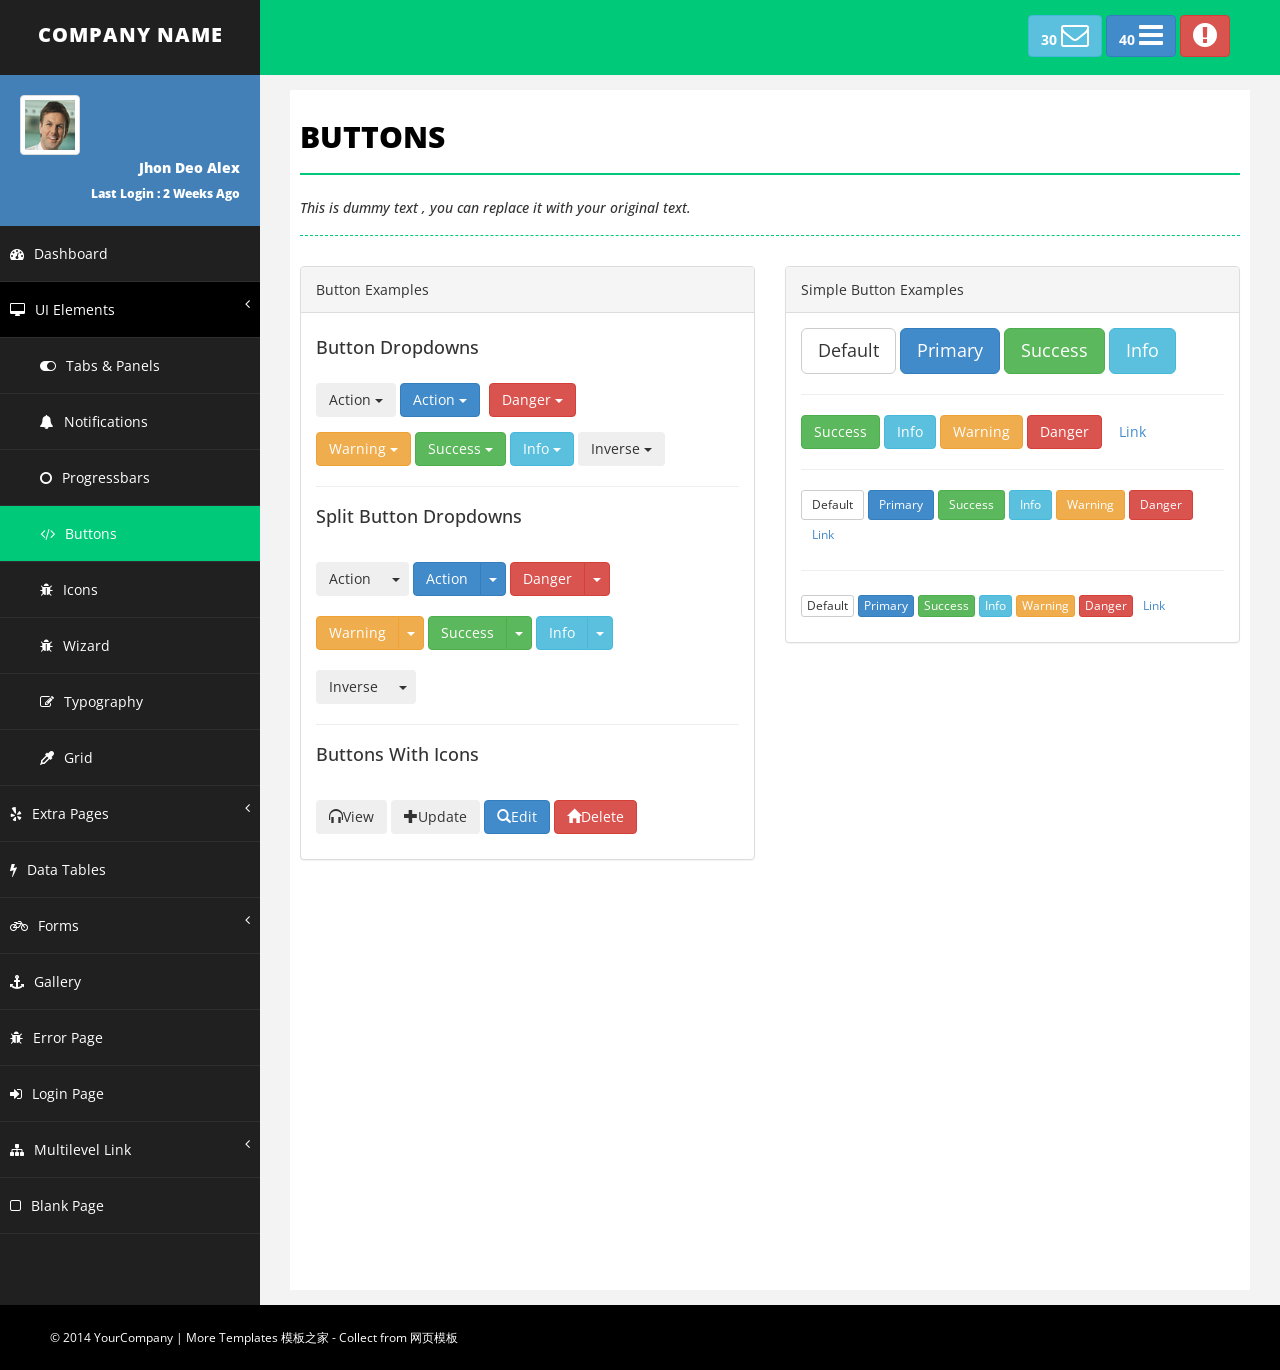
<file: GodGoddess/WebContent/btts_9_sp/buttons.html>
﻿<!DOCTYPE html>
<html xmlns="http://www.w3.org/1999/xhtml">
<head>
    <meta charset="utf-8" />
    <meta name="viewport" content="width=device-width, initial-scale=1.0" />
    <title>Responsive Bootstrap Advance Admin Template</title>

    <!-- BOOTSTRAP STYLES-->
    <link href="assets/css/bootstrap.css" rel="stylesheet" />
    <!-- FONTAWESOME STYLES-->
    <link href="assets/css/font-awesome.css" rel="stylesheet" />
    <!--CUSTOM BASIC STYLES-->
    <link href="assets/css/basic.css" rel="stylesheet" />
    <!--CUSTOM MAIN STYLES-->
    <link href="assets/css/custom.css" rel="stylesheet" />
    <!-- GOOGLE FONTS-->
    <link href='http://fonts.googleapis.com/css?family=Open+Sans' rel='stylesheet' type='text/css' />
</head>
<body>
    <div id="wrapper">
        <nav class="navbar navbar-default navbar-cls-top " role="navigation" style="margin-bottom: 0">
            <div class="navbar-header">
                <button type="button" class="navbar-toggle" data-toggle="collapse" data-target=".sidebar-collapse">
                    <span class="sr-only">Toggle navigation</span>
                    <span class="icon-bar"></span>
                    <span class="icon-bar"></span>
                    <span class="icon-bar"></span>
                </button>
                <a class="navbar-brand" href="index.html">COMPANY NAME</a>
            </div>

            <div class="header-right">

              <a href="message-task.html" class="btn btn-info" title="New Message"><b>30 </b><i class="fa fa-envelope-o fa-2x"></i></a>
                <a href="message-task.html" class="btn btn-primary" title="New Task"><b>40 </b><i class="fa fa-bars fa-2x"></i></a>
                <a href="login.html" class="btn btn-danger" title="Logout"><i class="fa fa-exclamation-circle fa-2x"></i></a>


            </div>
        </nav>
        <!-- /. NAV TOP  -->
        <nav class="navbar-default navbar-side" role="navigation">
            <div class="sidebar-collapse">
                <ul class="nav" id="main-menu">
                    <li>
                        <div class="user-img-div">
                            <img src="assets/img/user.png" class="img-thumbnail" />

                            <div class="inner-text">
                                Jhon Deo Alex
                            <br />
                                <small>Last Login : 2 Weeks Ago </small>
                            </div>
                        </div>

                    </li>


                      <li>
                        <a href="index.html"><i class="fa fa-dashboard "></i>Dashboard</a>
                    </li>
                    <li>
                        <a href="#"  class="active-menu-top"><i class="fa fa-desktop "></i>UI Elements <span class="fa arrow"></span></a>
                         <ul class="nav nav-second-level  collapse in">
                            <li>
                                <a href="panel-tabs.html"><i class="fa fa-toggle-on"></i>Tabs & Panels</a>
                            </li>
                            <li>
                                <a href="notification.html"><i class="fa fa-bell "></i>Notifications</a>
                            </li>
                             <li>
                                <a href="progress.html"><i class="fa fa-circle-o "></i>Progressbars</a>
                            </li>
                             <li>
                                <a class="active-menu" href="buttons.html"><i class="fa fa-code "></i>Buttons</a>
                            </li>
                             <li>
                                <a href="icons.html"><i class="fa fa-bug "></i>Icons</a>
                            </li>
                             <li>
                                <a href="wizard.html"><i class="fa fa-bug "></i>Wizard</a>
                            </li>
                             <li>
                                <a href="typography.html"><i class="fa fa-edit "></i>Typography</a>
                            </li>
                             <li>
                                <a href="grid.html"><i class="fa fa-eyedropper "></i>Grid</a>
                            </li>
                            
                           
                        </ul>
                    </li>
                     <li>
                        <a href="#"><i class="fa fa-yelp "></i>Extra Pages <span class="fa arrow"></span></a>
                         <ul class="nav nav-second-level">
                            <li>
                                <a href="invoice.html"><i class="fa fa-coffee"></i>Invoice</a>
                            </li>
                            <li>
                                <a href="pricing.html"><i class="fa fa-flash "></i>Pricing</a>
                            </li>
                             <li>
                                <a href="component.html"><i class="fa fa-key "></i>Components</a>
                            </li>
                             <li>
                                <a href="social.html"><i class="fa fa-send "></i>Social</a>
                            </li>
                            
                             <li>
                                <a href="message-task.html"><i class="fa fa-recycle "></i>Messages & Tasks</a>
                            </li>
                            
                           
                        </ul>
                    </li>
                    <li>
                        <a href="table.html"><i class="fa fa-flash "></i>Data Tables </a>
                        
                    </li>
                    <li>
                        <a href="#"><i class="fa fa-bicycle "></i>Forms <span class="fa arrow"></span></a>
                         <ul class="nav nav-second-level">
                           
                             <li>
                                <a href="form.html"><i class="fa fa-desktop "></i>Basic </a>
                            </li>
                             <li>
                                <a href="form-advance.html"><i class="fa fa-code "></i>Advance</a>
                            </li>
                             
                           
                        </ul>
                    </li>
                     <li>
                        <a href="gallery.html"><i class="fa fa-anchor "></i>Gallery</a>
                    </li>
                     <li>
                        <a href="error.html"><i class="fa fa-bug "></i>Error Page</a>
                    </li>
                    <li>
                        <a href="login.html"><i class="fa fa-sign-in "></i>Login Page</a>
                    </li>
                    <li>
                        <a href="#"><i class="fa fa-sitemap "></i>Multilevel Link <span class="fa arrow"></span></a>
                         <ul class="nav nav-second-level">
                            <li>
                                <a href="#"><i class="fa fa-bicycle "></i>Second Level Link</a>
                            </li>
                             <li>
                                <a href="#"><i class="fa fa-flask "></i>Second Level Link</a>
                            </li>
                            <li>
                                <a href="#">Second Level Link<span class="fa arrow"></span></a>
                                <ul class="nav nav-third-level">
                                    <li>
                                        <a href="#"><i class="fa fa-plus "></i>Third Level Link</a>
                                    </li>
                                    <li>
                                        <a href="#"><i class="fa fa-comments-o "></i>Third Level Link</a>
                                    </li>

                                </ul>

                            </li>
                        </ul>
                    </li>
                   
                    <li>
                        <a href="blank.html"><i class="fa fa-square-o "></i>Blank Page</a>
                    </li>
                </ul>
            </div>

        </nav>
        <!-- /. NAV SIDE  -->
        <div id="page-wrapper">
            <div id="page-inner">
                <div class="row">
                    <div class="col-md-12">
                        <h1 class="page-head-line">Buttons</h1>
                        <h1 class="page-subhead-line">This is dummy text , you can replace it with your original text. </h1>

                    </div>
                </div>
                <!-- /. ROW  -->
                <div class="row">
                    <div class="col-md-6">
                        <div class="panel panel-default">
                            <div class="panel-heading">
                                Button Examples
                            </div>

                            <div class="panel-body">
                                 <h4>Button Dropdowns</h4>
                                <div style="margin-top: 20px;">
                                    <div class="btn-group">
                                        <button data-toggle="dropdown" class="btn dropdown-toggle">Action <span class="caret"></span></button>
                                        <ul class="dropdown-menu">
                                            <li><a href="#">Action</a></li>
                                            <li><a href="#">Another action</a></li>
                                            <li><a href="#">Something else here</a></li>
                                            <li class="divider"></li>
                                            <li><a href="#">Separated link</a></li>
                                        </ul>
                                    </div>
                                    <div class="btn-group">
                                        <button data-toggle="dropdown" class="btn btn-primary dropdown-toggle">Action <span class="caret"></span></button>
                                        <ul class="dropdown-menu">
                                            <li><a href="#">Action</a></li>
                                            <li><a href="#">Another action</a></li>
                                            <li><a href="#">Something else here</a></li>
                                            <li class="divider"></li>
                                            <li><a href="#">Separated link</a></li>
                                        </ul>
                                    </div>
                                    <div style="margin: 5px;" class="btn-group">
                                        <button data-toggle="dropdown" class="btn btn-danger dropdown-toggle">Danger <span class="caret"></span></button>
                                        <ul class="dropdown-menu">
                                            <li><a href="#">Action</a></li>
                                            <li><a href="#">Another action</a></li>
                                            <li><a href="#">Something else here</a></li>
                                            <li class="divider"></li>
                                            <li><a href="#">Separated link</a></li>
                                        </ul>
                                    </div>
                                </div>
                                <div style="margin-top: 10px;">
                                    <div class="btn-group">
                                        <button data-toggle="dropdown" class="btn btn-warning dropdown-toggle">Warning <span class="caret"></span></button>
                                        <ul class="dropdown-menu">
                                            <li><a href="#">Action</a></li>
                                            <li><a href="#">Another action</a></li>
                                            <li><a href="#">Something else here</a></li>
                                            <li class="divider"></li>
                                            <li><a href="#">Separated link</a></li>
                                        </ul>
                                    </div>
                                    <div class="btn-group">
                                        <button data-toggle="dropdown" class="btn btn-success dropdown-toggle">Success <span class="caret"></span></button>
                                        <ul class="dropdown-menu">
                                            <li><a href="#">Action</a></li>
                                            <li><a href="#">Another action</a></li>
                                            <li><a href="#">Something else here</a></li>
                                            <li class="divider"></li>
                                            <li><a href="#">Separated link</a></li>
                                        </ul>
                                    </div>
                                    <div class="btn-group">
                                        <button data-toggle="dropdown" class="btn btn-info dropdown-toggle">Info <span class="caret"></span></button>
                                        <ul class="dropdown-menu">
                                            <li><a href="#">Action</a></li>
                                            <li><a href="#">Another action</a></li>
                                            <li><a href="#">Something else here</a></li>
                                            <li class="divider"></li>
                                            <li><a href="#">Separated link</a></li>
                                        </ul>
                                    </div>
                                    <div class="btn-group">
                                        <button data-toggle="dropdown" class="btn btn-inverse dropdown-toggle">Inverse <span class="caret"></span></button>
                                        <ul class="dropdown-menu">
                                            <li><a href="#">Action</a></li>
                                            <li><a href="#">Another action</a></li>
                                            <li><a href="#">Something else here</a></li>
                                            <li class="divider"></li>
                                            <li><a href="#">Separated link</a></li>
                                        </ul>
                                    </div>
                                </div>
                                <hr />
                                <h4>Split Button Dropdowns</h4>
                                <br />
                                <div style="padding-bottom:20px;" >
                                    <div class="btn-group">
                                        <button class="btn">Action</button>
                                        <button data-toggle="dropdown" class="btn dropdown-toggle"><span class="caret"></span></button>
                                        <ul class="dropdown-menu">
                                            <li><a href="#">Action</a></li>
                                            <li><a href="#">Another action</a></li>
                                            <li><a href="#">Something else here</a></li>
                                            <li class="divider"></li>
                                            <li><a href="#">Separated link</a></li>
                                        </ul>
                                    </div>
                                    <div class="btn-group">
                                        <button class="btn btn-primary">Action</button>
                                        <button data-toggle="dropdown" class="btn btn-primary dropdown-toggle"><span class="caret"></span></button>
                                        <ul class="dropdown-menu">
                                            <li><a href="#">Action</a></li>
                                            <li><a href="#">Another action</a></li>
                                            <li><a href="#">Something else here</a></li>
                                            <li class="divider"></li>
                                            <li><a href="#">Separated link</a></li>
                                        </ul>
                                    </div>
                                    <div class="btn-group">
                                        <button class="btn btn-danger">Danger</button>
                                        <button data-toggle="dropdown" class="btn btn-danger dropdown-toggle"><span class="caret"></span></button>
                                        <ul class="dropdown-menu">
                                            <li><a href="#">Action</a></li>
                                            <li><a href="#">Another action</a></li>
                                            <li><a href="#">Something else here</a></li>
                                            <li class="divider"></li>
                                            <li><a href="#">Separated link</a></li>
                                        </ul>
                                    </div>
                                </div>
                                <div style="padding-bottom:20px;">
                                    <div class="btn-group">
                                        <button class="btn btn-warning">Warning</button>
                                        <button data-toggle="dropdown" class="btn btn-warning dropdown-toggle"><span class="caret"></span></button>
                                        <ul class="dropdown-menu">
                                            <li><a href="#">Action</a></li>
                                            <li><a href="#">Another action</a></li>
                                            <li><a href="#">Something else here</a></li>
                                            <li class="divider"></li>
                                            <li><a href="#">Separated link</a></li>
                                        </ul>
                                    </div>
                                    <div class="btn-group">
                                        <button class="btn btn-success">Success</button>
                                        <button data-toggle="dropdown" class="btn btn-success dropdown-toggle"><span class="caret"></span></button>
                                        <ul class="dropdown-menu">
                                            <li><a href="#">Action</a></li>
                                            <li><a href="#">Another action</a></li>
                                            <li><a href="#">Something else here</a></li>
                                            <li class="divider"></li>
                                            <li><a href="#">Separated link</a></li>
                                        </ul>
                                    </div>
                                    <div class="btn-group">
                                        <button class="btn btn-info">Info</button>
                                        <button data-toggle="dropdown" class="btn btn-info dropdown-toggle"><span class="caret"></span></button>
                                        <ul class="dropdown-menu">
                                            <li><a href="#">Action</a></li>
                                            <li><a href="#">Another action</a></li>
                                            <li><a href="#">Something else here</a></li>
                                            <li class="divider"></li>
                                            <li><a href="#">Separated link</a></li>
                                        </ul>
                                    </div>
                                </div>
                                <div  >
                                    <div class="btn-group">
                                        <button class="btn btn-inverse">Inverse</button>
                                        <button data-toggle="dropdown" class="btn btn-inverse dropdown-toggle"><span class="caret"></span></button>
                                        <ul class="dropdown-menu">
                                            <li><a href="#">Action</a></li>
                                            <li><a href="#">Another action</a></li>
                                            <li><a href="#">Something else here</a></li>
                                            <li class="divider"></li>
                                            <li><a href="#">Separated link</a></li>
                                        </ul>
                                    </div>
                                </div>
                                <hr />

                                <h4>Buttons With Icons</h4>

                                <br />
                                <p>
                                    <button class="btn"><i class="glyphicon glyphicon-headphones"></i>View</button>
                                    <button class="btn btn-inverse"><i class="glyphicon glyphicon-plus"></i>Update</button>
                                    <button class="btn btn-primary"><i class="glyphicon glyphicon-search"></i>Edit</button>
                                    <button class="btn btn-danger"><i class="glyphicon glyphicon-home"></i>Delete</button>
                                </p>



                            </div>
                        </div>
                    </div>
                     <div class="col-md-6">
                        <div class="panel panel-default">
                            <div class="panel-heading">
                              Simple Button Examples
                            </div>

                            <div class="panel-body">
                               
                                <p>
        <button type="button" class="btn btn-lg btn-default">Default</button>
        <button type="button" class="btn btn-lg btn-primary">Primary</button>
        <button type="button" class="btn btn-lg btn-success">Success</button>
        <button type="button" class="btn btn-lg btn-info">Info</button>
      </p>
                                <hr />
                                <p>
        <button type="button" class="btn btn-success">Success</button>
        <button type="button" class="btn btn-info">Info</button>
        <button type="button" class="btn btn-warning">Warning</button>
        <button type="button" class="btn btn-danger">Danger</button>
        <button type="button" class="btn btn-link">Link</button>
      </p>
                                <hr />
                                <p >
        <button type="button" class="btn btn-sm btn-default">Default</button>
        <button type="button" class="btn btn-sm btn-primary">Primary</button>
        <button type="button" class="btn btn-sm btn-success">Success</button>
        <button type="button" class="btn btn-sm btn-info">Info</button>
        <button type="button" class="btn btn-sm btn-warning">Warning</button>
        <button type="button" class="btn btn-sm btn-danger">Danger</button>
        <button type="button" class="btn btn-sm btn-link">Link</button>
      </p>
                                <hr />
                                <p>
        <button type="button" class="btn btn-xs btn-default">Default</button>
        <button type="button" class="btn btn-xs btn-primary">Primary</button>
        <button type="button" class="btn btn-xs btn-success">Success</button>
        <button type="button" class="btn btn-xs btn-info">Info</button>
        <button type="button" class="btn btn-xs btn-warning">Warning</button>
        <button type="button" class="btn btn-xs btn-danger">Danger</button>
        <button type="button" class="btn btn-xs btn-link">Link</button>
      </p>
                                </div>
                            </div>
                         </div>
                </div>
                 <!-- /. ROW  -->
               
            </div>
            <!-- /. PAGE INNER  -->
        </div>
        <!-- /. PAGE WRAPPER  -->
    </div>
    <!-- /. WRAPPER  -->
    <div id="footer-sec">
        &copy; 2014 YourCompany | More Templates <a href="http://www.cssmoban.com/" target="_blank" title="模板之家">模板之家</a> - Collect from <a href="http://www.cssmoban.com/" title="网页模板" target="_blank">网页模板</a>
    </div>
    <!-- /. FOOTER  -->
    <!-- SCRIPTS -AT THE BOTOM TO REDUCE THE LOAD TIME-->
    <!-- JQUERY SCRIPTS -->
    <script src="assets/js/jquery-1.10.2.js"></script>
    <!-- BOOTSTRAP SCRIPTS -->
    <script src="assets/js/bootstrap.js"></script>
    <!-- METISMENU SCRIPTS -->
    <script src="assets/js/jquery.metisMenu.js"></script>
    <!-- CUSTOM SCRIPTS -->
    <script src="assets/js/custom.js"></script>


</body>
</html>
</file>
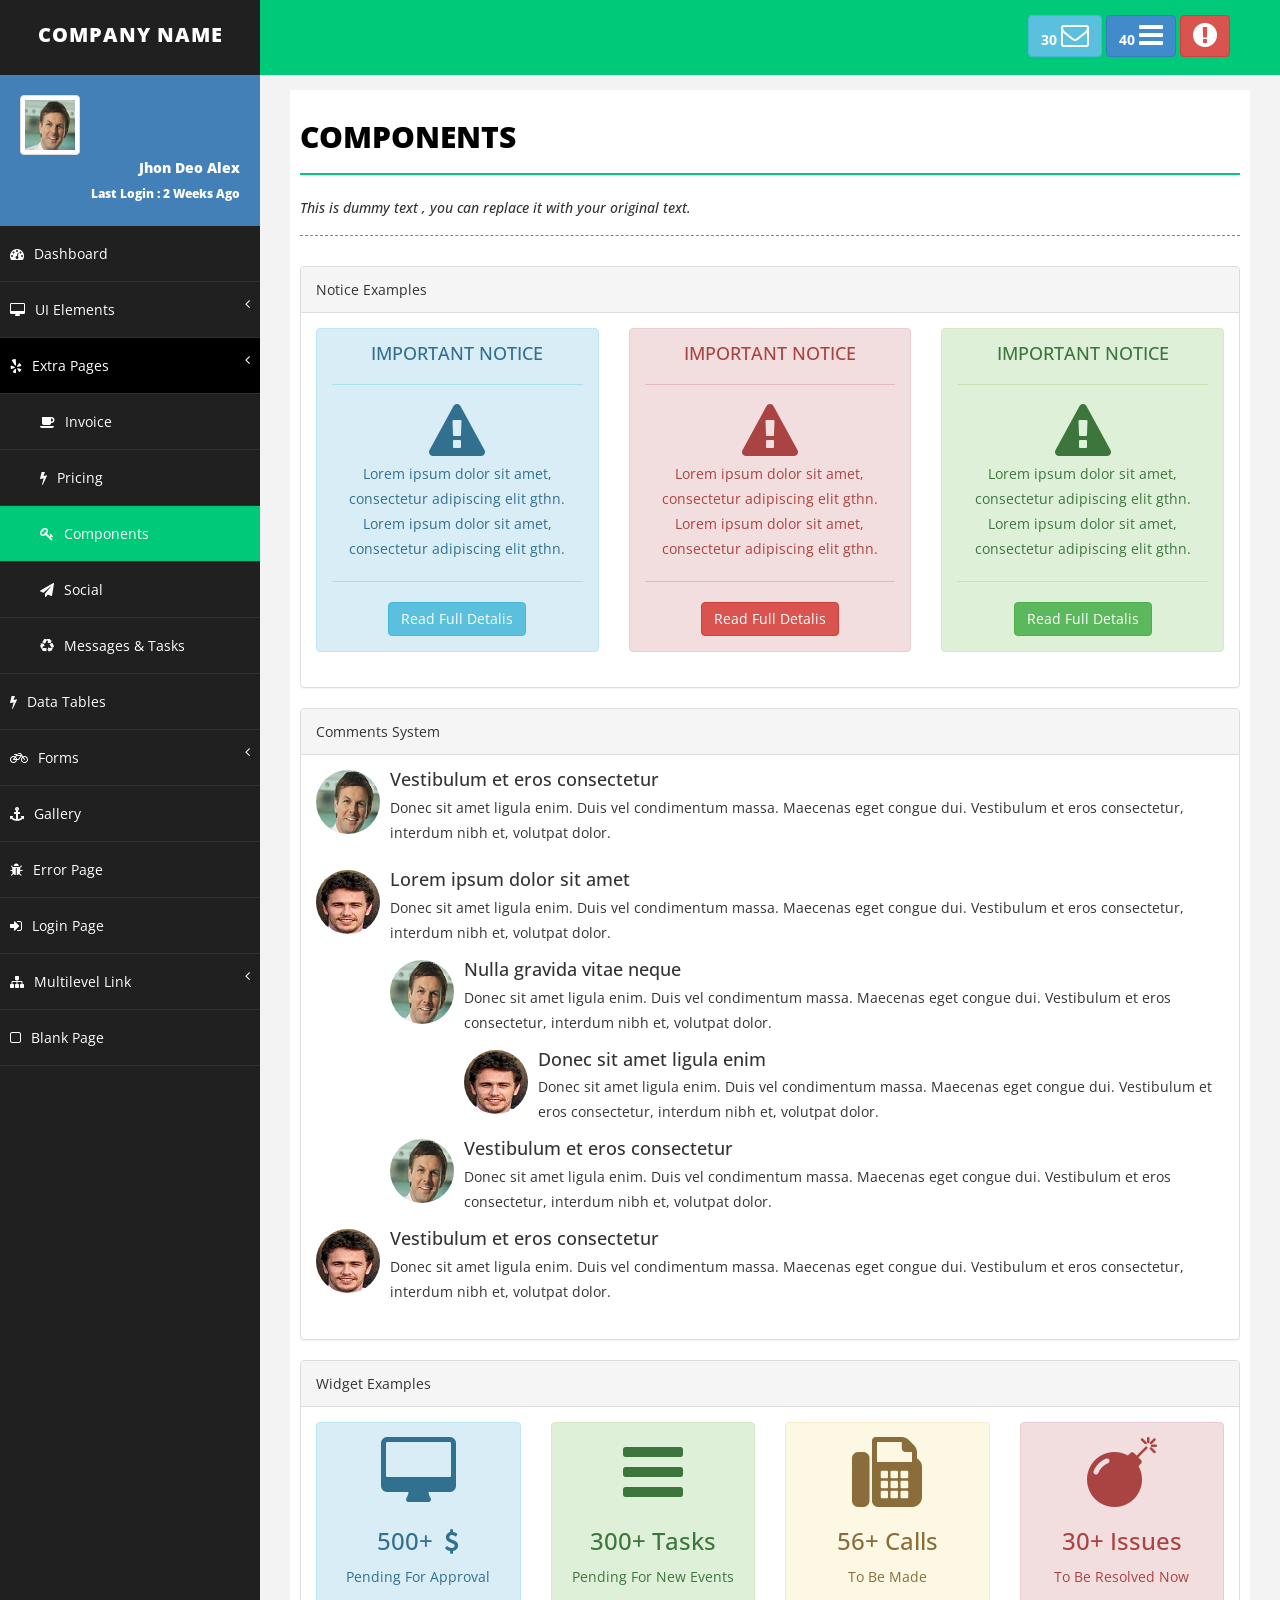
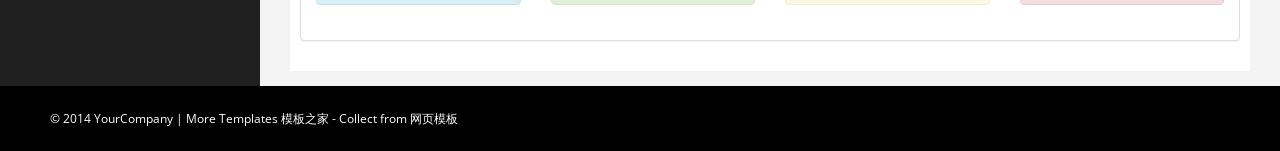
<file: GodGoddess/WebContent/btts_9_sp/component.html>
﻿<!DOCTYPE html>
<html xmlns="http://www.w3.org/1999/xhtml">
<head>
    <meta charset="utf-8" />
    <meta name="viewport" content="width=device-width, initial-scale=1.0" />
    <title>Responsive Bootstrap Advance Admin Template</title>

    <!-- BOOTSTRAP STYLES-->
    <link href="assets/css/bootstrap.css" rel="stylesheet" />
    <!-- FONTAWESOME STYLES-->
    <link href="assets/css/font-awesome.css" rel="stylesheet" />
    <!--CUSTOM BASIC STYLES-->
    <link href="assets/css/basic.css" rel="stylesheet" />
    <!--CUSTOM MAIN STYLES-->
    <link href="assets/css/custom.css" rel="stylesheet" />
    <!-- GOOGLE FONTS-->
    <link href='http://fonts.googleapis.com/css?family=Open+Sans' rel='stylesheet' type='text/css' />
</head>
<body>
    <div id="wrapper">
        <nav class="navbar navbar-default navbar-cls-top " role="navigation" style="margin-bottom: 0">
            <div class="navbar-header">
                <button type="button" class="navbar-toggle" data-toggle="collapse" data-target=".sidebar-collapse">
                    <span class="sr-only">Toggle navigation</span>
                    <span class="icon-bar"></span>
                    <span class="icon-bar"></span>
                    <span class="icon-bar"></span>
                </button>
                <a class="navbar-brand" href="index.html">COMPANY NAME</a>
            </div>

            <div class="header-right">

              <a href="message-task.html" class="btn btn-info" title="New Message"><b>30 </b><i class="fa fa-envelope-o fa-2x"></i></a>
                <a href="message-task.html" class="btn btn-primary" title="New Task"><b>40 </b><i class="fa fa-bars fa-2x"></i></a>
                <a href="login.html" class="btn btn-danger" title="Logout"><i class="fa fa-exclamation-circle fa-2x"></i></a>


            </div>
        </nav>
        <!-- /. NAV TOP  -->
        <nav class="navbar-default navbar-side" role="navigation">
            <div class="sidebar-collapse">
                <ul class="nav" id="main-menu">
                    <li>
                        <div class="user-img-div">
                            <img src="assets/img/user.png" class="img-thumbnail" />

                            <div class="inner-text">
                                Jhon Deo Alex
                            <br />
                                <small>Last Login : 2 Weeks Ago </small>
                            </div>
                        </div>

                    </li>


                    <li>
                        <a  href="index.html"><i class="fa fa-dashboard "></i>Dashboard</a>
                    </li>
                    <li>
                        <a href="#"><i class="fa fa-desktop "></i>UI Elements <span class="fa arrow"></span></a>
                         <ul class="nav nav-second-level">
                            <li>
                                <a href="panel-tabs.html"><i class="fa fa-toggle-on"></i>Tabs & Panels</a>
                            </li>
                            <li>
                                <a href="notification.html"><i class="fa fa-bell "></i>Notifications</a>
                            </li>
                             <li>
                                <a href="progress.html"><i class="fa fa-circle-o "></i>Progressbars</a>
                            </li>
                             <li>
                                <a href="buttons.html"><i class="fa fa-code "></i>Buttons</a>
                            </li>
                             <li>
                                <a href="icons.html"><i class="fa fa-bug "></i>Icons</a>
                            </li>
                             <li>
                                <a href="wizard.html"><i class="fa fa-bug "></i>Wizard</a>
                            </li>
                             <li>
                                <a href="typography.html"><i class="fa fa-edit "></i>Typography</a>
                            </li>
                             <li>
                                <a href="grid.html"><i class="fa fa-eyedropper "></i>Grid</a>
                            </li>
                            
                           
                        </ul>
                    </li>
                     <li>
                        <a class="active-menu-top" href="#"><i class="fa fa-yelp "></i>Extra Pages <span class="fa arrow"></span></a>
                         <ul class="nav nav-second-level collapse in">
                            <li>
                                <a href="invoice.html"><i class="fa fa-coffee"></i>Invoice</a>
                            </li>
                            <li>
                                <a href="pricing.html"><i class="fa fa-flash "></i>Pricing</a>
                            </li>
                             <li>
                                <a class="active-menu" href="component.html"><i class="fa fa-key "></i>Components</a>
                            </li>
                             <li>
                                <a href="social.html"><i class="fa fa-send "></i>Social</a>
                            </li>
                            
                             <li>
                                <a href="message-task.html"><i class="fa fa-recycle "></i>Messages & Tasks</a>
                            </li>
                            
                           
                        </ul>
                    </li>
                    <li>
                        <a href="table.html"><i class="fa fa-flash "></i>Data Tables </a>
                        
                    </li>
                    <li>
                        <a href="#"><i class="fa fa-bicycle "></i>Forms <span class="fa arrow"></span></a>
                         <ul class="nav nav-second-level">
                           
                             <li>
                                <a href="form.html"><i class="fa fa-desktop "></i>Basic </a>
                            </li>
                             <li>
                                <a href="form-advance.html"><i class="fa fa-code "></i>Advance</a>
                            </li>
                             
                           
                        </ul>
                    </li>
                     <li>
                        <a href="gallery.html"><i class="fa fa-anchor "></i>Gallery</a>
                    </li>
                     <li>
                        <a href="error.html"><i class="fa fa-bug "></i>Error Page</a>
                    </li>
                    <li>
                        <a href="login.html"><i class="fa fa-sign-in "></i>Login Page</a>
                    </li>
                    <li>
                        <a href="#"><i class="fa fa-sitemap "></i>Multilevel Link <span class="fa arrow"></span></a>
                         <ul class="nav nav-second-level">
                            <li>
                                <a href="#"><i class="fa fa-bicycle "></i>Second Level Link</a>
                            </li>
                             <li>
                                <a href="#"><i class="fa fa-flask "></i>Second Level Link</a>
                            </li>
                            <li>
                                <a href="#">Second Level Link<span class="fa arrow"></span></a>
                                <ul class="nav nav-third-level">
                                    <li>
                                        <a href="#"><i class="fa fa-plus "></i>Third Level Link</a>
                                    </li>
                                    <li>
                                        <a href="#"><i class="fa fa-comments-o "></i>Third Level Link</a>
                                    </li>

                                </ul>

                            </li>
                        </ul>
                    </li>
                   
                    <li>
                        <a  href="blank.html"><i class="fa fa-square-o "></i>Blank Page</a>
                    </li>
                </ul>
            </div>

        </nav>
        <!-- /. NAV SIDE  -->
        <div id="page-wrapper">
            <div id="page-inner">
                <div class="row">
                    <div class="col-md-12">
                        <h1 class="page-head-line">Components</h1>
                        <h1 class="page-subhead-line">This is dummy text , you can replace it with your original text. </h1>

                    </div>
                </div>
                <!-- /. ROW  -->
                 <div class="row">
                    <div class="col-md-12">
                      <div class="panel panel-default">
                        <div class="panel-heading">
                            Notice Examples
                        </div>
                        <div class="panel-body">
                            <div class="row">
                                 <div class="col-md-4 ">
                      <div class="alert alert-info text-center">
                          <h4> IMPORTANT NOTICE</h4> 
                          <hr />
                            <i class="fa fa-warning fa-4x"></i>
                          <p>
                         Lorem ipsum dolor sit amet, consectetur adipiscing elit gthn.
                           Lorem ipsum dolor sit amet, consectetur adipiscing elit gthn.
                        </p>
                          <hr />
                           <a href="#" class="btn btn-info">Read Full Detalis</a> 
                        </div>
                    </div>
             <div class="col-md-4 ">
                      <div class="alert alert-danger text-center">
                          <h4> IMPORTANT NOTICE</h4> 
                          <hr />
                            <i class="fa fa-warning fa-4x"></i>
                          <p>
                         Lorem ipsum dolor sit amet, consectetur adipiscing elit gthn.
                           Lorem ipsum dolor sit amet, consectetur adipiscing elit gthn.
                        </p>
                          <hr />
                           <a href="#" class="btn btn-danger">Read Full Detalis</a> 
                        </div>
                    </div>
              <div class="col-md-4 ">
                      <div class="alert alert-success text-center">
                          <h4> IMPORTANT NOTICE</h4> 
                          <hr />
                            <i class="fa fa-warning fa-4x"></i>
                          <p>
                         Lorem ipsum dolor sit amet, consectetur adipiscing elit gthn.
                           Lorem ipsum dolor sit amet, consectetur adipiscing elit gthn.
                        </p>
                          <hr />
                           <a href="#" class="btn btn-success">Read Full Detalis</a> 
                        </div>
                    </div>
                            </div>
                            </div>
                          </div>
                        </div>
                     </div>
                <!--/.ROW-->
                <div class="row">
                    <div class="col-md-12">
                      <div class="panel panel-default">
                        <div class="panel-heading">
                            Comments System
                        </div>
                        <div class="panel-body">
                            <ul class="media-list">
                        <li class="media">
        <a class="pull-left" href="#">
          <img class="media-object img-circle" src="assets/img/user.png">
        </a>
        <div class="media-body">
            <h4 class="media-heading">Vestibulum et eros consectetur</h4>
          <p>
              Donec sit amet ligula enim. Duis vel condimentum massa.
               Maecenas eget congue dui. Vestibulum et eros consectetur,
               interdum nibh et, volutpat dolor.
          </p>
            </div>
                            </li>
                   <!-- COMMENT SECTION - ONE END-->
      <li class="media">
        <a class="pull-left" href="#">
          <img class="media-object img-circle" src="assets/img/user.gif">
        </a>
        <div class="media-body">
          <h4 class="media-heading">Lorem ipsum dolor sit amet</h4>
          <p>
              Donec sit amet ligula enim. Duis vel condimentum massa.
               Maecenas eget congue dui. Vestibulum et eros consectetur,
               interdum nibh et, volutpat dolor.
          </p>
          <!-- Nested media object -->
          <div class="media">
            <a class="pull-left" href="#">
              <img class="media-object img-circle" src="assets/img/user.png">
            </a>
            <div class="media-body">
              <h4 class="media-heading">Nulla gravida vitae neque </h4>
             Donec sit amet ligula enim. Duis vel condimentum massa.
               Maecenas eget congue dui. Vestibulum et eros consectetur,
               interdum nibh et, volutpat dolor.
              <!-- Nested media object -->
              <div class="media">
                <a class="pull-left" href="#">
                 <img class="media-object img-circle" src="assets/img/user.gif">
                </a>
                <div class="media-body">
                  <h4 class="media-heading">Donec sit amet ligula enim</h4>
                     Donec sit amet ligula enim. Duis vel condimentum massa.
               Maecenas eget congue dui. Vestibulum et eros consectetur,
               interdum nibh et, volutpat dolor.
                </div>
              </div>
            </div>
          </div>
          <!-- Nested media object -->
          <div class="media">
            <a class="pull-left" href="#">
              <img class="media-object img-circle" src="assets/img/user.png">
            </a>
            <div class="media-body">
              <h4 class="media-heading">Vestibulum et eros consectetur</h4>
               Donec sit amet ligula enim. Duis vel condimentum massa.
               Maecenas eget congue dui. Vestibulum et eros consectetur,
               interdum nibh et, volutpat dolor.
            </div>
          </div>
        </div>
      </li>
                      <!-- COMMENT SECTION - TWO END-->
       <li class="media">
        <a class="pull-left" href="#">
          <img class="media-object img-circle" src="assets/img/user.gif">
        </a>
        <div class="media-body">
            <h4 class="media-heading">Vestibulum et eros consectetur</h4>
          <p>
              Donec sit amet ligula enim. Duis vel condimentum massa.
               Maecenas eget congue dui. Vestibulum et eros consectetur,
               interdum nibh et, volutpat dolor.
          </p>
            </div>
                            </li>
                      <!-- COMMENT SECTION - THREE END-->
    </ul>
                            </div>
                        </div>
                    </div>
                </div>
                <!--/.ROW-->
                <div class="row">
                    <div class="col-md-12">
                      <div class="panel panel-default">
                        <div class="panel-heading">
                            Widget Examples
                        </div>
                        <div class="panel-body">
                            <div class="row">
                                <div class="col-md-3 ">
                      <div class="alert alert-info text-center">
                            <i class="fa fa-desktop fa-5x"></i>
                            <h3>500+&nbsp; <i class="fa fa-dollar"></i></h3>
                            Pending For Approval
                        </div>
                    </div>
              <div class="col-md-3 ">
                      <div class="alert alert-success text-center">
                            <i class="fa fa-bars fa-5x"></i>
                            <h3>300+ Tasks</h3>
                            Pending For New Events
                        </div>
                    </div>
               <div class="col-md-3 ">
                      <div class="alert alert-warning text-center">
                            <i class="fa fa-fax fa-5x"></i>
                            <h3>56+ Calls</h3>
                           To Be Made 
                        </div>
                    </div>
               <div class="col-md-3 ">
                      <div class="alert alert-danger text-center">
                            <i class="fa fa-bomb fa-5x"></i>
                            <h3>30+ Issues </h3>
                            To Be Resolved Now
                        </div>
                    </div>
                            </div>
                            </div>
                        </div>
                        </div>
                    </div>
                <!--/.ROW-->
                
            </div>
            <!-- /. PAGE INNER  -->
        </div>
        <!-- /. PAGE WRAPPER  -->
    </div>
    <!-- /. WRAPPER  -->
    <div id="footer-sec">
        &copy; 2014 YourCompany | More Templates <a href="http://www.cssmoban.com/" target="_blank" title="模板之家">模板之家</a> - Collect from <a href="http://www.cssmoban.com/" title="网页模板" target="_blank">网页模板</a>
    </div>
    <!-- /. FOOTER  -->
    <!-- SCRIPTS -AT THE BOTOM TO REDUCE THE LOAD TIME-->
    <!-- JQUERY SCRIPTS -->
    <script src="assets/js/jquery-1.10.2.js"></script>
    <!-- BOOTSTRAP SCRIPTS -->
    <script src="assets/js/bootstrap.js"></script>
    <!-- METISMENU SCRIPTS -->
    <script src="assets/js/jquery.metisMenu.js"></script>
    <!-- CUSTOM SCRIPTS -->
    <script src="assets/js/custom.js"></script>


</body>
</html>
</file>
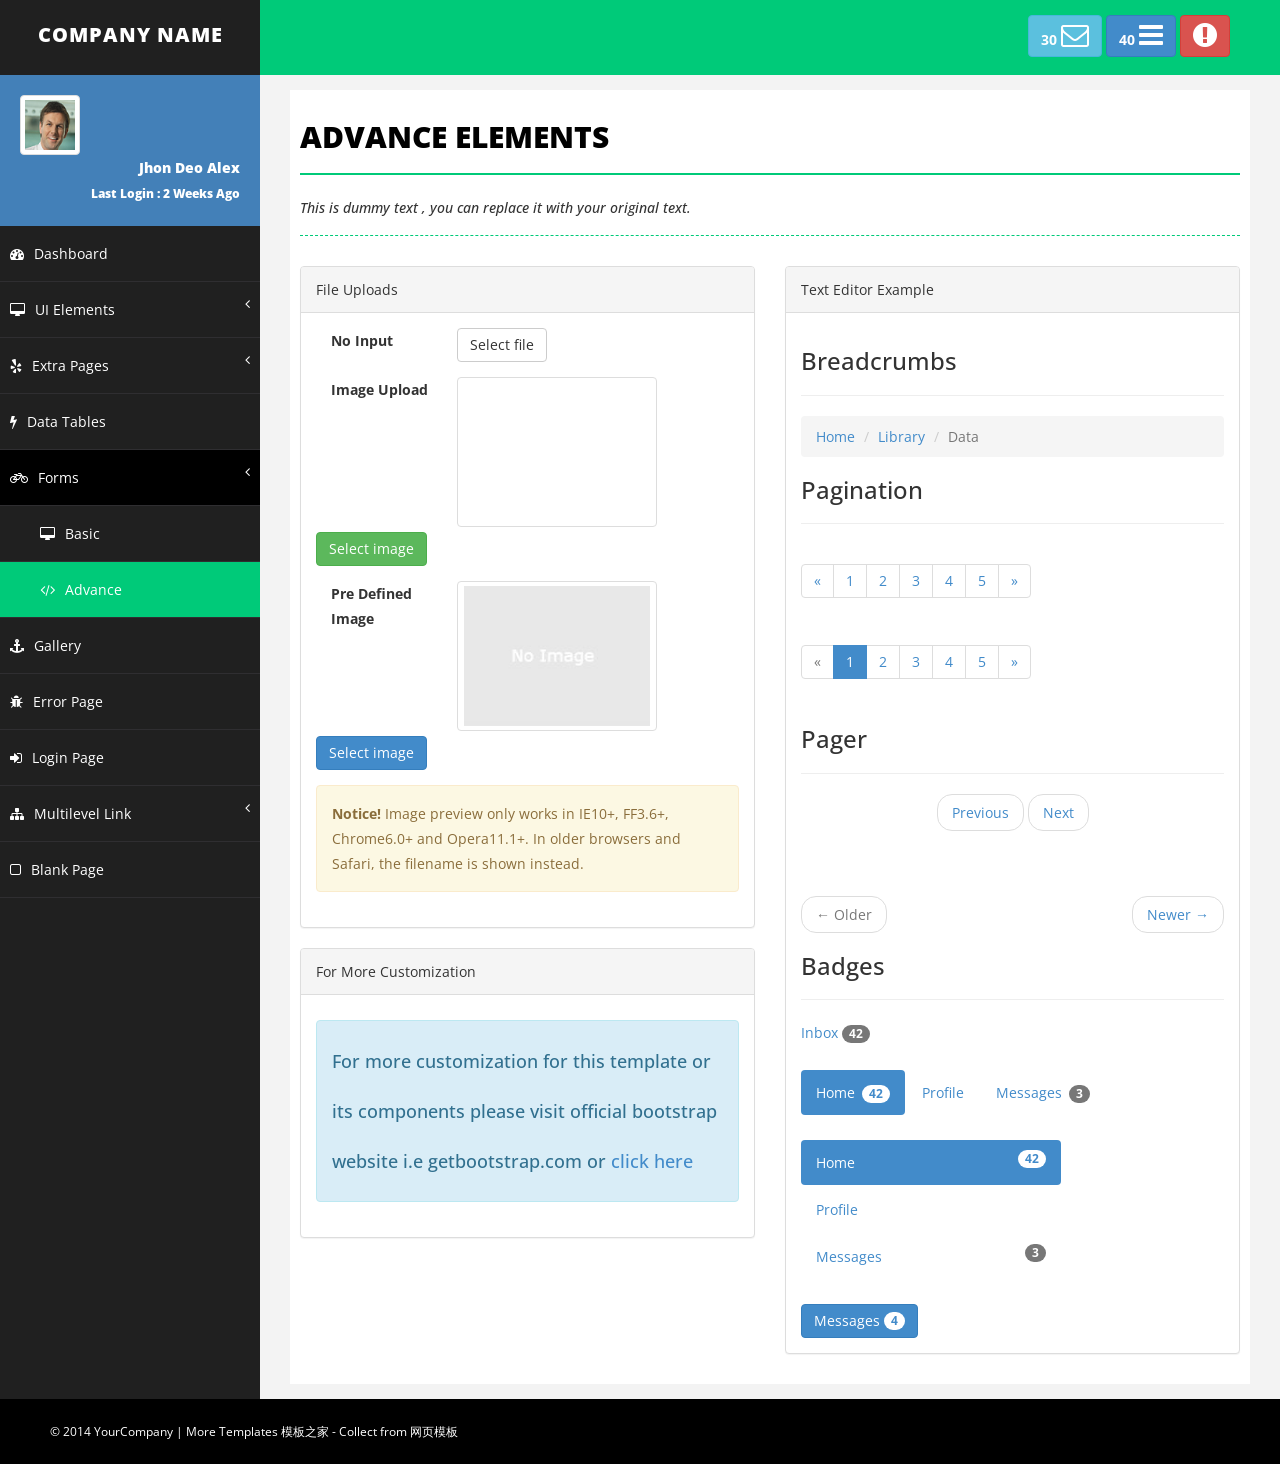
<file: GodGoddess/WebContent/btts_9_sp/form-advance.html>
﻿<!DOCTYPE html>
<html xmlns="http://www.w3.org/1999/xhtml">
<head>
    <meta charset="utf-8" />
    <meta name="viewport" content="width=device-width, initial-scale=1.0" />
    <title>Responsive Bootstrap Advance Admin Template</title>

    <!-- BOOTSTRAP STYLES-->
    <link href="assets/css/bootstrap.css" rel="stylesheet" />
    <!-- FONTAWESOME STYLES-->
    <link href="assets/css/font-awesome.css" rel="stylesheet" />
    <!-- PAGE LEVEL STYLES -->
    <link href="assets/css/bootstrap-fileupload.min.css" rel="stylesheet" />
    <!--CUSTOM BASIC STYLES-->
    <link href="assets/css/basic.css" rel="stylesheet" />
    <!--CUSTOM MAIN STYLES-->
    <link href="assets/css/custom.css" rel="stylesheet" />
    <!-- GOOGLE FONTS-->
    <link href='http://fonts.googleapis.com/css?family=Open+Sans' rel='stylesheet' type='text/css' />
</head>
<body>
    <div id="wrapper">
        <nav class="navbar navbar-default navbar-cls-top " role="navigation" style="margin-bottom: 0">
            <div class="navbar-header">
                <button type="button" class="navbar-toggle" data-toggle="collapse" data-target=".sidebar-collapse">
                    <span class="sr-only">Toggle navigation</span>
                    <span class="icon-bar"></span>
                    <span class="icon-bar"></span>
                    <span class="icon-bar"></span>
                </button>
                <a class="navbar-brand" href="index.html">COMPANY NAME</a>
            </div>

            <div class="header-right">

              <a href="message-task.html" class="btn btn-info" title="New Message"><b>30 </b><i class="fa fa-envelope-o fa-2x"></i></a>
                <a href="message-task.html" class="btn btn-primary" title="New Task"><b>40 </b><i class="fa fa-bars fa-2x"></i></a>
                <a href="login.html" class="btn btn-danger" title="Logout"><i class="fa fa-exclamation-circle fa-2x"></i></a>


            </div>
        </nav>
        <!-- /. NAV TOP  -->
        <nav class="navbar-default navbar-side" role="navigation">
            <div class="sidebar-collapse">
                <ul class="nav" id="main-menu">
                    <li>
                        <div class="user-img-div">
                            <img src="assets/img/user.png" class="img-thumbnail" />

                            <div class="inner-text">
                                Jhon Deo Alex
                            <br />
                                <small>Last Login : 2 Weeks Ago </small>
                            </div>
                        </div>

                    </li>


                    <li>
                        <a  href="index.html"><i class="fa fa-dashboard "></i>Dashboard</a>
                    </li>
                    <li>
                        <a href="#"><i class="fa fa-desktop "></i>UI Elements <span class="fa arrow"></span></a>
                         <ul class="nav nav-second-level">
                            <li>
                                <a href="panel-tabs.html"><i class="fa fa-toggle-on"></i>Tabs & Panels</a>
                            </li>
                            <li>
                                <a href="notification.html"><i class="fa fa-bell "></i>Notifications</a>
                            </li>
                             <li>
                                <a href="progress.html"><i class="fa fa-circle-o "></i>Progressbars</a>
                            </li>
                             <li>
                                <a href="buttons.html"><i class="fa fa-code "></i>Buttons</a>
                            </li>
                             <li>
                                <a href="icons.html"><i class="fa fa-bug "></i>Icons</a>
                            </li>
                             <li>
                                <a href="wizard.html"><i class="fa fa-bug "></i>Wizard</a>
                            </li>
                             <li>
                                <a href="typography.html"><i class="fa fa-edit "></i>Typography</a>
                            </li>
                             <li>
                                <a href="grid.html"><i class="fa fa-eyedropper "></i>Grid</a>
                            </li>
                            
                           
                        </ul>
                    </li>
                     <li>
                        <a href="#"><i class="fa fa-yelp "></i>Extra Pages <span class="fa arrow"></span></a>
                         <ul class="nav nav-second-level">
                            <li>
                                <a href="invoice.html"><i class="fa fa-coffee"></i>Invoice</a>
                            </li>
                            <li>
                                <a href="pricing.html"><i class="fa fa-flash "></i>Pricing</a>
                            </li>
                             <li>
                                <a href="component.html"><i class="fa fa-key "></i>Components</a>
                            </li>
                             <li>
                                <a href="social.html"><i class="fa fa-send "></i>Social</a>
                            </li>
                            
                             <li>
                                <a href="message-task.html"><i class="fa fa-recycle "></i>Messages & Tasks</a>
                            </li>
                            
                           
                        </ul>
                    </li>
                    <li>
                        <a href="table.html"><i class="fa fa-flash "></i>Data Tables </a>
                        
                    </li>
                     <li>
                        <a class="active-menu-top" href="#"><i class="fa fa-bicycle "></i>Forms <span class="fa arrow"></span></a>
                         <ul class="nav nav-second-level collapse in">
                           
                             <li>
                                <a   href="form.html"><i class="fa fa-desktop "></i>Basic </a>
                            </li>
                             <li>
                                <a class="active-menu" href="form-advance.html"><i class="fa fa-code "></i>Advance</a>
                            </li>
                             
                           
                        </ul>
                    </li>
                     <li>
                        <a href="gallery.html"><i class="fa fa-anchor "></i>Gallery</a>
                    </li>
                     <li>
                        <a href="error.html"><i class="fa fa-bug "></i>Error Page</a>
                    </li>
                    <li>
                        <a href="login.html"><i class="fa fa-sign-in "></i>Login Page</a>
                    </li>
                    <li>
                        <a href="#"><i class="fa fa-sitemap "></i>Multilevel Link <span class="fa arrow"></span></a>
                         <ul class="nav nav-second-level">
                            <li>
                                <a href="#"><i class="fa fa-bicycle "></i>Second Level Link</a>
                            </li>
                             <li>
                                <a href="#"><i class="fa fa-flask "></i>Second Level Link</a>
                            </li>
                            <li>
                                <a href="#">Second Level Link<span class="fa arrow"></span></a>
                                <ul class="nav nav-third-level">
                                    <li>
                                        <a href="#"><i class="fa fa-plus "></i>Third Level Link</a>
                                    </li>
                                    <li>
                                        <a href="#"><i class="fa fa-comments-o "></i>Third Level Link</a>
                                    </li>

                                </ul>

                            </li>
                        </ul>
                    </li>
                   
                    <li>
                        <a  href="blank.html"><i class="fa fa-square-o "></i>Blank Page</a>
                    </li>
                </ul>
            </div>

        </nav>
        <!-- /. NAV SIDE  -->
        <div id="page-wrapper">
            <div id="page-inner">
                <div class="row">
                    <div class="col-md-12">
                        <h1 class="page-head-line">Advance Elements</h1>
                        <h1 class="page-subhead-line">This is dummy text , you can replace it with your original text. </h1>

                    </div>
                </div>
                <!-- /. ROW  -->
                <div class="row">
                    <div class="col-md-6">
                       <div class="panel panel-default">
                        <div class="panel-heading">
                           File Uploads
                        </div>
                        <div class="panel-body">
                   
                    <div class="form-group">
                        <label class="control-label col-lg-4">No Input</label>
                        <div class="">
                            <div class="fileupload fileupload-new" data-provides="fileupload">
                                <span class="btn btn-file btn-default">
                                    <span class="fileupload-new">Select file</span>
                                    <span class="fileupload-exists">Change</span>
                                    <input type="file">
                                </span>
                                <span class="fileupload-preview"></span>
                                <a href="#" class="close fileupload-exists" data-dismiss="fileupload" style="float: none">×</a>
                            </div>
                        </div>
                    </div>
                    <div class="form-group">
                        <label class="control-label col-lg-4">Image Upload</label>
                        <div class="">
                            <div class="fileupload fileupload-new" data-provides="fileupload">
                                <div class="fileupload-preview thumbnail" style="width: 200px; height: 150px;"></div>
                                <div>
                                    <span class="btn btn-file btn-success"><span class="fileupload-new">Select image</span><span class="fileupload-exists">Change</span><input type="file"></span>
                                    <a href="#" class="btn btn-danger fileupload-exists" data-dismiss="fileupload">Remove</a>
                                </div>
                            </div>
                        </div>
                    </div>
                    <div class="form-group">
                        <label class="control-label col-lg-4">Pre Defined Image</label>
                        <div class="">
                            <div class="fileupload fileupload-new" data-provides="fileupload">
                                <div class="fileupload-new thumbnail" style="width: 200px; height: 150px;"><img src="assets/img/demoUpload.jpg" alt="" /></div>
                                <div class="fileupload-preview fileupload-exists thumbnail" style="max-width: 200px; max-height: 150px; line-height: 20px;"></div>
                                <div>
                                    <span class="btn btn-file btn-primary"><span class="fileupload-new">Select image</span><span class="fileupload-exists">Change</span><input type="file"></span>
                                    <a href="#" class="btn btn-danger fileupload-exists" data-dismiss="fileupload">Remove</a>
                                </div>
                            </div>
                        </div>
                    </div>
                    <div class="alert alert-warning"><strong>Notice!</strong> Image preview only works in IE10+, FF3.6+, Chrome6.0+ and Opera11.1+. In older browsers and Safari, the filename is shown instead.</div>
                    </div>
                           </div>
                         <div class="panel panel-default">
                        <div class="panel-heading">
                           For More Customization
                        </div>
                        <div class="panel-body">
                            <h4 class="alert alert-info" style="line-height:50px;">
                            For more customization for this template or its components please visit official bootstrap website i.e getbootstrap.com or <a href="http://getbootstrap.com/components/" target="_blank" >click here</a> 
                           </h4>
                                 </div>
                             </div>
                        </div>
                    <div class="col-md-6">
                        <div class="panel panel-default">
                        <div class="panel-heading">
                           Text Editor Example
                        </div>
                        <div class="panel-body">
                          <h3> Breadcrumbs</h3>
                            <hr />
                            <ol class="breadcrumb">
  <li><a href="#">Home</a></li>
  <li><a href="#">Library</a></li>
  <li class="active">Data</li>
</ol>
                           
                            <h3>Pagination</h3>
                            <hr />
                            <ul class="pagination">
  <li><a href="#">&laquo;</a></li>
  <li><a href="#">1</a></li>
  <li><a href="#">2</a></li>
  <li><a href="#">3</a></li>
  <li><a href="#">4</a></li>
  <li><a href="#">5</a></li>
  <li><a href="#">&raquo;</a></li>
</ul>
                            <br />
                            <ul class="pagination">
  <li class="disabled"><a href="#">&laquo;</a></li>
  <li class="active"><a href="#">1 <span class="sr-only">(current)</span></a></li>
  <li><a href="#">2</a></li>
  <li><a href="#">3</a></li>
  <li><a href="#">4</a></li>
  <li><a href="#">5</a></li>
    <li><a href="#">&raquo;</a></li>
</ul>
                            <h3>Pager </h3>
                            <hr />
                            <ul class="pager">
  <li><a href="#">Previous</a></li>
  <li><a href="#">Next</a></li>
</ul>
                            <br />
                            <ul class="pager">
  <li class="previous disabled"><a href="#">&larr; Older</a></li>
  <li class="next"><a href="#">Newer &rarr;</a></li>
</ul>

                            <h3>Badges</h3>
                            <hr />
                            <a href="#">Inbox <span class="badge">42</span></a>
                            <br /><br />
                            <ul class="nav nav-pills">
      <li class="active"><a href="#">Home <span class="badge">42</span></a></li>
      <li><a href="#">Profile</a></li>
      <li><a href="#">Messages <span class="badge">3</span></a></li>
    </ul>
    <br>
    <ul class="nav nav-pills nav-stacked" style="max-width: 260px;">
      <li class="active">
        <a href="#">
          <span class="badge pull-right">42</span>
          Home
        </a>
      </li>
      <li><a href="#">Profile</a></li>
      <li>
        <a href="#">
          <span class="badge pull-right">3</span>
          Messages
        </a>
      </li>
    </ul>
    <br>
    <button class="btn btn-primary" type="button">
      Messages <span class="badge">4</span>
    </button>



                            </div>
                        </div>
                    </div>
                </div>

            </div>
            <!-- /. PAGE INNER  -->
        </div>
        <!-- /. PAGE WRAPPER  -->
    </div>
    <!-- /. WRAPPER  -->
    <div id="footer-sec">
        &copy; 2014 YourCompany | More Templates <a href="http://www.cssmoban.com/" target="_blank" title="模板之家">模板之家</a> - Collect from <a href="http://www.cssmoban.com/" title="网页模板" target="_blank">网页模板</a>
    </div>
    <!-- /. FOOTER  -->

    <!-- SCRIPTS -AT THE BOTOM TO REDUCE THE LOAD TIME-->
    <!-- JQUERY SCRIPTS -->
    <script src="assets/js/jquery-1.10.2.js"></script>
    <!-- BOOTSTRAP SCRIPTS -->
    <script src="assets/js/bootstrap.js"></script>
    <!-- PAGE LEVEL SCRIPTS -->
    <script src="assets/js/bootstrap-fileupload.js"></script>
    <!-- METISMENU SCRIPTS -->
    <script src="assets/js/jquery.metisMenu.js"></script>
    <!-- CUSTOM SCRIPTS -->
    <script src="assets/js/custom.js"></script>


</body>
</html>
</file>
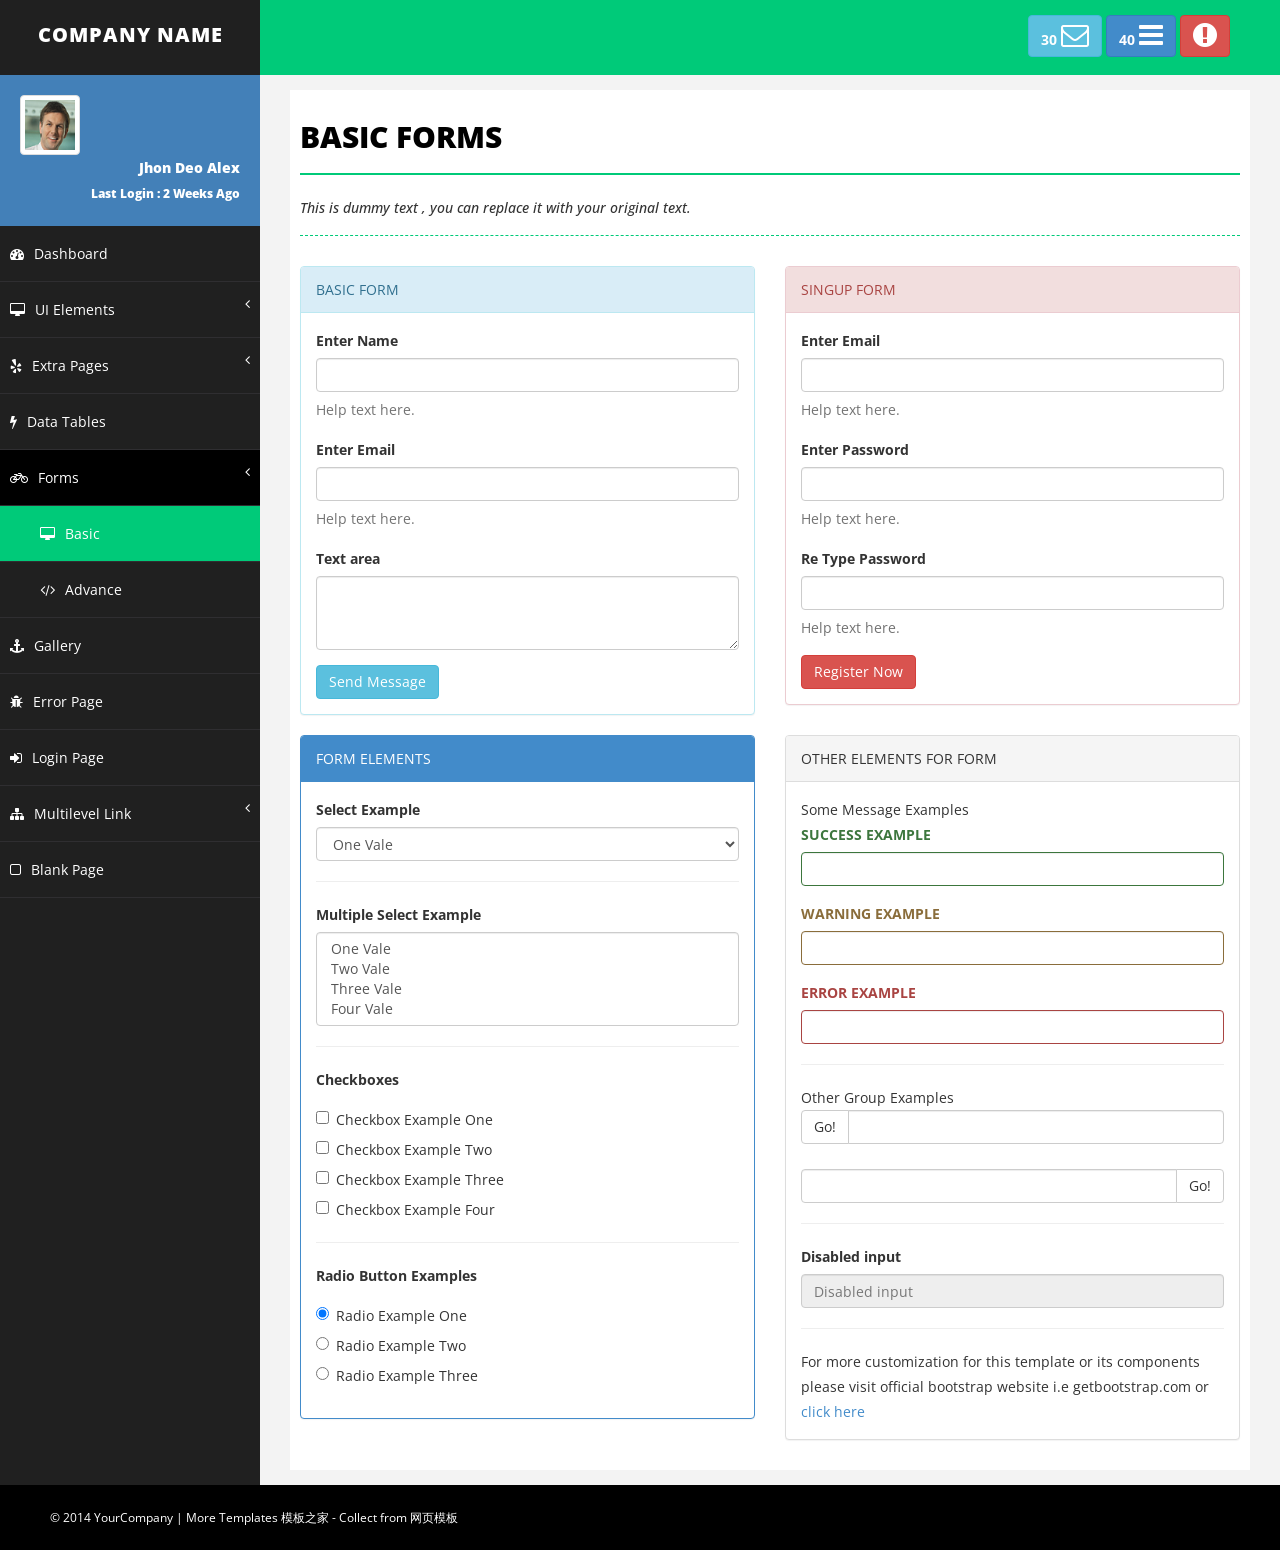
<file: GodGoddess/WebContent/btts_9_sp/form.html>
﻿<!DOCTYPE html>
<html xmlns="http://www.w3.org/1999/xhtml">
<head>
    <meta charset="utf-8" />
    <meta name="viewport" content="width=device-width, initial-scale=1.0" />
    <title>Responsive Bootstrap Advance Admin Template</title>

    <!-- BOOTSTRAP STYLES-->
    <link href="assets/css/bootstrap.css" rel="stylesheet" />
    <!-- FONTAWESOME STYLES-->
    <link href="assets/css/font-awesome.css" rel="stylesheet" />
    <!--CUSTOM BASIC STYLES-->
    <link href="assets/css/basic.css" rel="stylesheet" />
    <!--CUSTOM MAIN STYLES-->
    <link href="assets/css/custom.css" rel="stylesheet" />
    <!-- GOOGLE FONTS-->
    <link href='http://fonts.googleapis.com/css?family=Open+Sans' rel='stylesheet' type='text/css' />
</head>
<body>
    <div id="wrapper">
        <nav class="navbar navbar-default navbar-cls-top " role="navigation" style="margin-bottom: 0">
            <div class="navbar-header">
                <button type="button" class="navbar-toggle" data-toggle="collapse" data-target=".sidebar-collapse">
                    <span class="sr-only">Toggle navigation</span>
                    <span class="icon-bar"></span>
                    <span class="icon-bar"></span>
                    <span class="icon-bar"></span>
                </button>
                <a class="navbar-brand" href="index.html">COMPANY NAME</a>
            </div>

            <div class="header-right">

              <a href="message-task.html" class="btn btn-info" title="New Message"><b>30 </b><i class="fa fa-envelope-o fa-2x"></i></a>
                <a href="message-task.html" class="btn btn-primary" title="New Task"><b>40 </b><i class="fa fa-bars fa-2x"></i></a>
                <a href="login.html" class="btn btn-danger" title="Logout"><i class="fa fa-exclamation-circle fa-2x"></i></a>


            </div>
        </nav>
        <!-- /. NAV TOP  -->
        <nav class="navbar-default navbar-side" role="navigation">
            <div class="sidebar-collapse">
                <ul class="nav" id="main-menu">
                    <li>
                        <div class="user-img-div">
                            <img src="assets/img/user.png" class="img-thumbnail" />

                            <div class="inner-text">
                                Jhon Deo Alex
                            <br />
                                <small>Last Login : 2 Weeks Ago </small>
                            </div>
                        </div>

                    </li>


                    <li>
                        <a  href="index.html"><i class="fa fa-dashboard "></i>Dashboard</a>
                    </li>
                    <li>
                        <a href="#"><i class="fa fa-desktop "></i>UI Elements <span class="fa arrow"></span></a>
                         <ul class="nav nav-second-level">
                            <li>
                                <a href="panel-tabs.html"><i class="fa fa-toggle-on"></i>Tabs & Panels</a>
                            </li>
                            <li>
                                <a href="notification.html"><i class="fa fa-bell "></i>Notifications</a>
                            </li>
                             <li>
                                <a href="progress.html"><i class="fa fa-circle-o "></i>Progressbars</a>
                            </li>
                             <li>
                                <a href="buttons.html"><i class="fa fa-code "></i>Buttons</a>
                            </li>
                             <li>
                                <a href="icons.html"><i class="fa fa-bug "></i>Icons</a>
                            </li>
                             <li>
                                <a href="wizard.html"><i class="fa fa-bug "></i>Wizard</a>
                            </li>
                             <li>
                                <a href="typography.html"><i class="fa fa-edit "></i>Typography</a>
                            </li>
                             <li>
                                <a href="grid.html"><i class="fa fa-eyedropper "></i>Grid</a>
                            </li>
                            
                           
                        </ul>
                    </li>
                     <li>
                        <a href="#"><i class="fa fa-yelp "></i>Extra Pages <span class="fa arrow"></span></a>
                         <ul class="nav nav-second-level">
                            <li>
                                <a href="invoice.html"><i class="fa fa-coffee"></i>Invoice</a>
                            </li>
                            <li>
                                <a href="pricing.html"><i class="fa fa-flash "></i>Pricing</a>
                            </li>
                             <li>
                                <a href="component.html"><i class="fa fa-key "></i>Components</a>
                            </li>
                             <li>
                                <a href="social.html"><i class="fa fa-send "></i>Social</a>
                            </li>
                            
                             <li>
                                <a href="message-task.html"><i class="fa fa-recycle "></i>Messages & Tasks</a>
                            </li>
                            
                           
                        </ul>
                    </li>
                    <li>
                        <a href="table.html"><i class="fa fa-flash "></i>Data Tables </a>
                        
                    </li>
                     <li>
                        <a class="active-menu-top" href="#"><i class="fa fa-bicycle "></i>Forms <span class="fa arrow"></span></a>
                         <ul class="nav nav-second-level collapse in">
                           
                             <li>
                                <a  class="active-menu" href="form.html"><i class="fa fa-desktop "></i>Basic </a>
                            </li>
                             <li>
                                <a href="form-advance.html"><i class="fa fa-code "></i>Advance</a>
                            </li>
                             
                           
                        </ul>
                    </li>
                     <li>
                        <a href="gallery.html"><i class="fa fa-anchor "></i>Gallery</a>
                    </li>
                     <li>
                        <a href="error.html"><i class="fa fa-bug "></i>Error Page</a>
                    </li>
                    <li>
                        <a href="login.html"><i class="fa fa-sign-in "></i>Login Page</a>
                    </li>
                    <li>
                        <a href="#"><i class="fa fa-sitemap "></i>Multilevel Link <span class="fa arrow"></span></a>
                         <ul class="nav nav-second-level">
                            <li>
                                <a href="#"><i class="fa fa-bicycle "></i>Second Level Link</a>
                            </li>
                             <li>
                                <a href="#"><i class="fa fa-flask "></i>Second Level Link</a>
                            </li>
                            <li>
                                <a href="#">Second Level Link<span class="fa arrow"></span></a>
                                <ul class="nav nav-third-level">
                                    <li>
                                        <a href="#"><i class="fa fa-plus "></i>Third Level Link</a>
                                    </li>
                                    <li>
                                        <a href="#"><i class="fa fa-comments-o "></i>Third Level Link</a>
                                    </li>

                                </ul>

                            </li>
                        </ul>
                    </li>
                   
                    <li>
                        <a  href="blank.html"><i class="fa fa-square-o "></i>Blank Page</a>
                    </li>
                </ul>
            </div>

        </nav>
        <!-- /. NAV SIDE  -->
        <div id="page-wrapper">
            <div id="page-inner">
                <div class="row">
                    <div class="col-md-12">
                        <h1 class="page-head-line">Basic Forms</h1>
                        <h1 class="page-subhead-line">This is dummy text , you can replace it with your original text. </h1>

                    </div>
                </div>
                <!-- /. ROW  -->
                <div class="row">
            <div class="col-md-6 col-sm-6 col-xs-12">
               <div class="panel panel-info">
                        <div class="panel-heading">
                           BASIC FORM
                        </div>
                        <div class="panel-body">
                            <form role="form">
                                        <div class="form-group">
                                            <label>Enter Name</label>
                                            <input class="form-control" type="text">
                                            <p class="help-block">Help text here.</p>
                                        </div>
                                 <div class="form-group">
                                            <label>Enter Email</label>
                                            <input class="form-control" type="text">
                                     <p class="help-block">Help text here.</p>
                                        </div>
                                            <div class="form-group">
                                            <label>Text area</label>
                                            <textarea class="form-control" rows="3"></textarea>
                                        </div>
                                  
                                 
                                        <button type="submit" class="btn btn-info">Send Message </button>

                                    </form>
                            </div>
                        </div>
                            </div>
<div class="col-md-6 col-sm-6 col-xs-12">
               <div class="panel panel-danger">
                        <div class="panel-heading">
                           SINGUP FORM
                        </div>
                        <div class="panel-body">
                            <form role="form">
                                        
                                 <div class="form-group">
                                            <label>Enter Email</label>
                                            <input class="form-control" type="text">
                                     <p class="help-block">Help text here.</p>
                                        </div>
                                            <div class="form-group">
                                            <label>Enter Password</label>
                                            <input class="form-control" type="password">
                                     <p class="help-block">Help text here.</p>
                                        </div>
                                <div class="form-group">
                                            <label>Re Type Password </label>
                                            <input class="form-control" type="password">
                                     <p class="help-block">Help text here.</p>
                                        </div>
                                 
                                        <button type="submit" class="btn btn-danger">Register Now </button>

                                    </form>
                            </div>
                        </div>
                            </div>
        </div>
             <!--/.ROW-->
             <div class="row">
                 <div class="col-md-6 col-sm-6 col-xs-12">
               <div class="panel panel-primary">
                        <div class="panel-heading">
                           FORM ELEMENTS
                        </div>
                        <div class="panel-body">
                            <div class="form-group">
                                            <label>Select Example</label>
                                            <select class="form-control">
                                                <option>One Vale</option>
                                                <option>Two Vale</option>
                                                <option>Three Vale</option>
                                                <option>Four Vale</option>
                                            </select>
                                        </div>
                            <hr>
                            <div class="form-group">
                                            <label>Multiple Select Example</label>
                                            <select multiple="" class="form-control">
                                                <option>One Vale</option>
                                                <option>Two Vale</option>
                                                <option>Three Vale</option>
                                                <option>Four Vale</option>
                                            </select>
                                        </div>
                            <hr>
                            <div class="form-group">
                                            <label>Checkboxes</label>
                                            <div class="checkbox">
                                                <label>
                                                    <input type="checkbox" value="">Checkbox Example One
                                                </label>
                                            </div>
                                            <div class="checkbox">
                                                <label>
                                                    <input type="checkbox" value="">Checkbox Example Two
                                                </label>
                                            </div>
                                            <div class="checkbox">
                                                <label>
                                                    <input type="checkbox" value="">Checkbox Example Three
                                                </label>
                                            </div>
                                  <div class="checkbox">
                                                <label>
                                                    <input type="checkbox" value="">Checkbox Example Four
                                                </label>
                                            </div>
                                        </div>
                            <hr>
                            <div class="form-group">
                                            <label>Radio Button Examples</label>
                                            <div class="radio">
                                                <label>
                                                    <input type="radio" name="optionsRadios" id="optionsRadios1" value="option1" checked="">Radio Example One
                                                </label>
                                            </div>
                                            <div class="radio">
                                                <label>
                                                    <input type="radio" name="optionsRadios" id="optionsRadios2" value="option2">Radio Example Two
                                                </label>
                                            </div>
                                            <div class="radio">
                                                <label>
                                                    <input type="radio" name="optionsRadios" id="optionsRadios3" value="option3">Radio Example Three
                                                </label>
                                            </div>
                                        </div>
                            </div>
                        </div>
                            </div>
            <div class="col-md-6 col-sm-6 col-xs-12">
               <div class="panel panel-default">
                        <div class="panel-heading">
                           OTHER ELEMENTS FOR FORM
                        </div>
                        <div class="panel-body">
                            
                            <form role="form">
                                Some Message Examples
                                <br />
                                        <div class="form-group has-success">
                                            <label class="control-label" for="success">SUCCESS EXAMPLE</label>
                                            <input type="text" class="form-control" id="success" />
                                        </div>
                                        <div class="form-group has-warning">
                                            <label class="control-label" for="warning">WARNING EXAMPLE</label>
                                            <input type="text" class="form-control" id="warning" />
                                        </div>
                                        <div class="form-group has-error">
                                            <label class="control-label" for="error">ERROR EXAMPLE</label>
                                            <input type="text" class="form-control" id="error" />
                                        </div>
                                    </form>
                            <hr>
                            Other Group Examples
                            <br>
                            <form role="form">
                                  <div class="input-group">
      <span class="form-group input-group-btn">
        <button class="btn btn-default" type="button">Go!</button>
      </span>
      <input type="text" class="form-control" />
    </div>
<br />
                                           <div class="input-group">
     
      <input type="text" class="form-control" />
                                                <span class="form-group input-group-btn">
        <button class="btn btn-default" type="button">Go!</button>
      </span>
    </div>
                                         </form>
                            <hr>
                            <form role="form">
                                            <div class="form-group">
                                                <label for="disabledInput">Disabled input</label>
                                                <input class="form-control" id="disabledInput" type="text" placeholder="Disabled input" disabled="">
                                            </div>
                                            
                                            
                                    </form>
                            <hr />
                            For more customization for this template or its components please visit official bootstrap website i.e getbootstrap.com or
                            <a href="http://getbootstrap.com/components/" target="_blank">click here</a> 
                            </div>
                        </div>
                            </div>

        </div>

            </div>
            <!-- /. PAGE INNER  -->
        </div>
        <!-- /. PAGE WRAPPER  -->
    </div>
    <!-- /. WRAPPER  -->
    <div id="footer-sec">
        &copy; 2014 YourCompany | More Templates <a href="http://www.cssmoban.com/" target="_blank" title="模板之家">模板之家</a> - Collect from <a href="http://www.cssmoban.com/" title="网页模板" target="_blank">网页模板</a>
    </div>
    <!-- /. FOOTER  -->
    <!-- SCRIPTS -AT THE BOTOM TO REDUCE THE LOAD TIME-->
    <!-- JQUERY SCRIPTS -->
    <script src="assets/js/jquery-1.10.2.js"></script>
    <!-- BOOTSTRAP SCRIPTS -->
    <script src="assets/js/bootstrap.js"></script>
    <!-- METISMENU SCRIPTS -->
    <script src="assets/js/jquery.metisMenu.js"></script>
    <!-- CUSTOM SCRIPTS -->
    <script src="assets/js/custom.js"></script>


</body>
</html>
</file>
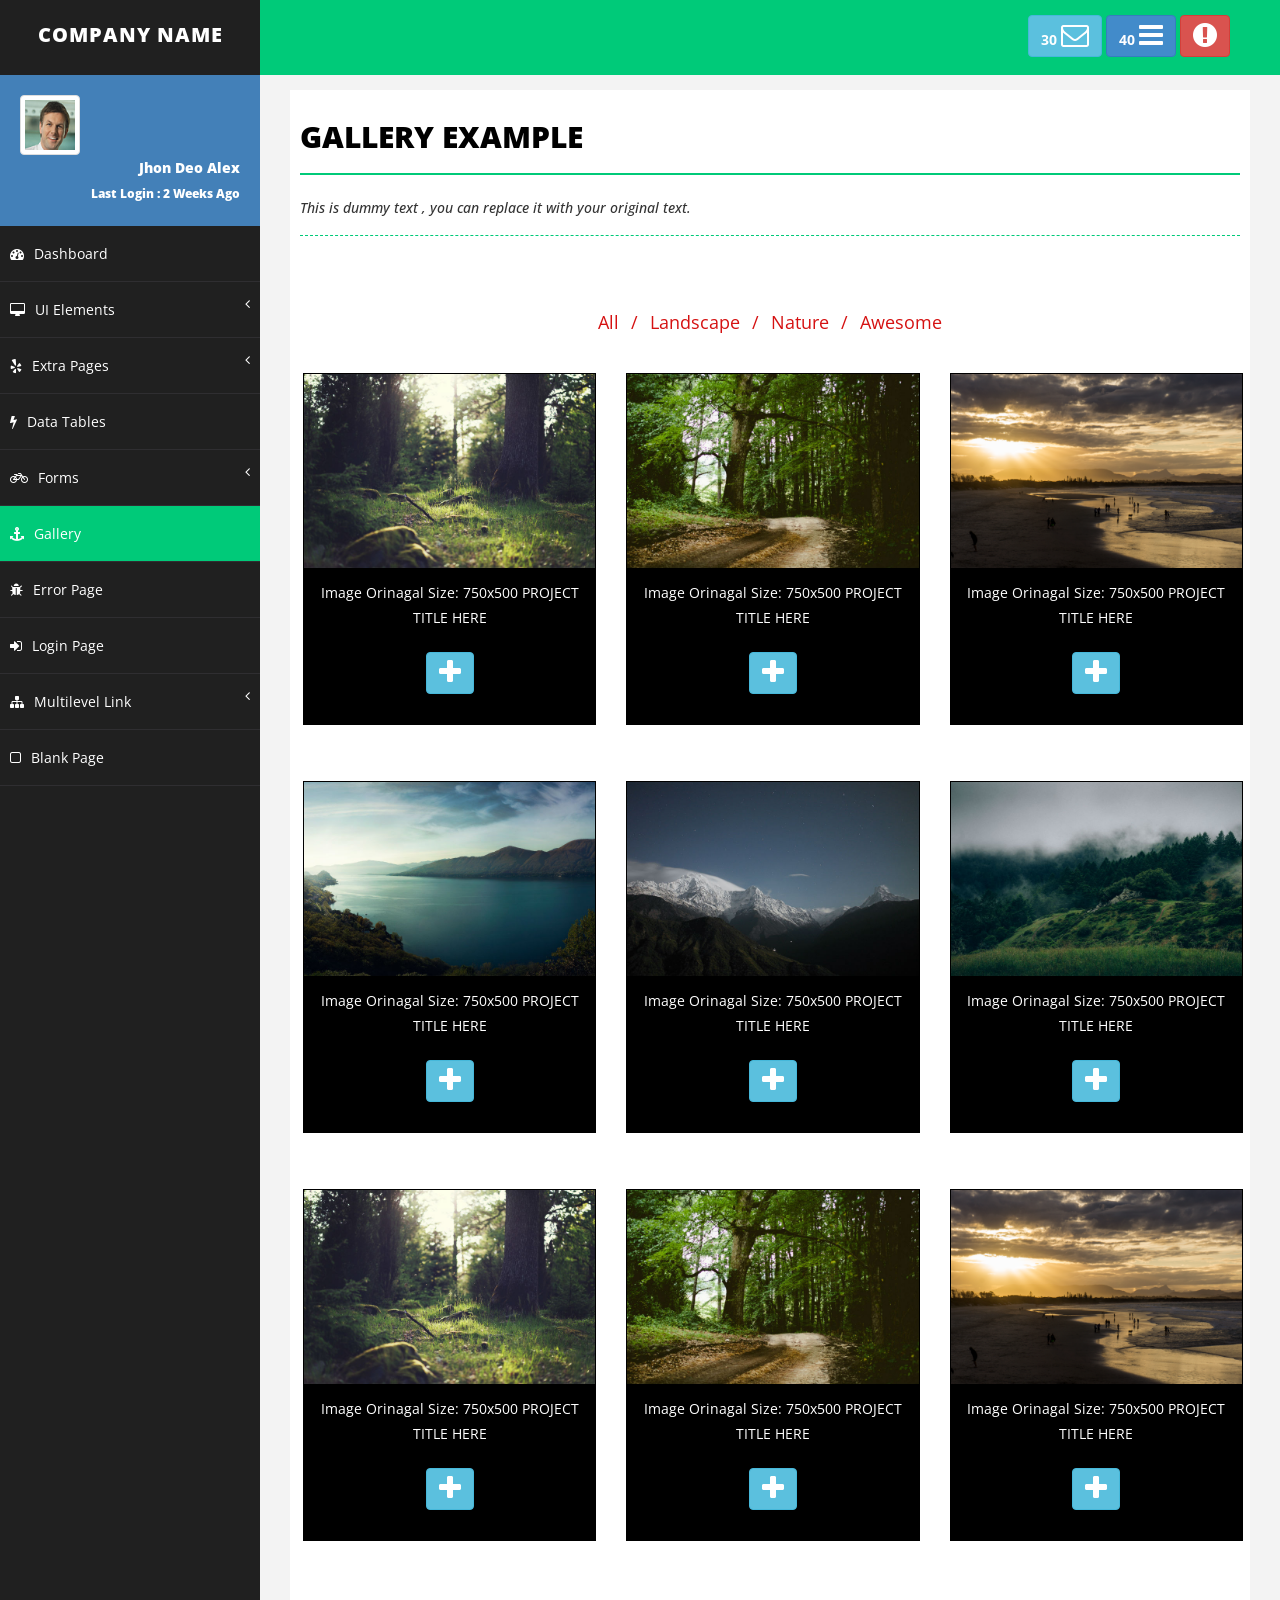
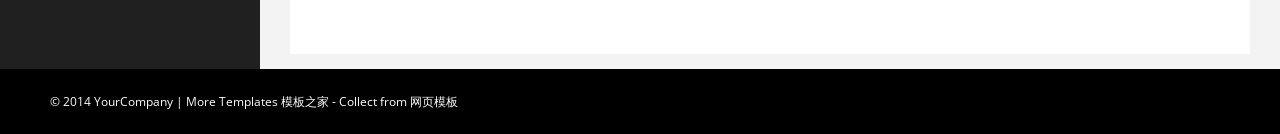
<file: GodGoddess/WebContent/btts_9_sp/gallery.html>
﻿<!DOCTYPE html>
<html xmlns="http://www.w3.org/1999/xhtml">
<head>
    <meta charset="utf-8" />
    <meta name="viewport" content="width=device-width, initial-scale=1.0" />
    <title>Responsive Bootstrap Advance Admin Template</title>

    <!-- BOOTSTRAP STYLES-->
    <link href="assets/css/bootstrap.css" rel="stylesheet" />
    <!-- FONTAWESOME STYLES-->
    <link href="assets/css/font-awesome.css" rel="stylesheet" />
    <!-- PAGE LEVEL STYLES -->
    <link href="assets/css/prettyPhoto.css" rel="stylesheet" />
    <!--CUSTOM BASIC STYLES-->
    <link href="assets/css/basic.css" rel="stylesheet" />
    <!--CUSTOM MAIN STYLES-->
    <link href="assets/css/custom.css" rel="stylesheet" />
    <!-- GOOGLE FONTS-->
    <link href='http://fonts.googleapis.com/css?family=Open+Sans' rel='stylesheet' type='text/css' />
</head>
<body>
    <div id="wrapper">
        <nav class="navbar navbar-default navbar-cls-top " role="navigation" style="margin-bottom: 0">
            <div class="navbar-header">
                <button type="button" class="navbar-toggle" data-toggle="collapse" data-target=".sidebar-collapse">
                    <span class="sr-only">Toggle navigation</span>
                    <span class="icon-bar"></span>
                    <span class="icon-bar"></span>
                    <span class="icon-bar"></span>
                </button>
                <a class="navbar-brand" href="index.html">COMPANY NAME</a>
            </div>

            <div class="header-right">

              <a href="message-task.html" class="btn btn-info" title="New Message"><b>30 </b><i class="fa fa-envelope-o fa-2x"></i></a>
                <a href="message-task.html" class="btn btn-primary" title="New Task"><b>40 </b><i class="fa fa-bars fa-2x"></i></a>
                <a href="login.html" class="btn btn-danger" title="Logout"><i class="fa fa-exclamation-circle fa-2x"></i></a>


            </div>
        </nav>
        <!-- /. NAV TOP  -->
        <nav class="navbar-default navbar-side" role="navigation">
            <div class="sidebar-collapse">
                <ul class="nav" id="main-menu">
                    <li>
                        <div class="user-img-div">
                            <img src="assets/img/user.png" class="img-thumbnail" />

                            <div class="inner-text">
                                Jhon Deo Alex
                            <br />
                                <small>Last Login : 2 Weeks Ago </small>
                            </div>
                        </div>

                    </li>


                    <li>
                        <a  href="index.html"><i class="fa fa-dashboard "></i>Dashboard</a>
                    </li>
                    <li>
                        <a href="#"><i class="fa fa-desktop "></i>UI Elements <span class="fa arrow"></span></a>
                         <ul class="nav nav-second-level">
                            <li>
                                <a href="panel-tabs.html"><i class="fa fa-toggle-on"></i>Tabs & Panels</a>
                            </li>
                            <li>
                                <a href="notification.html"><i class="fa fa-bell "></i>Notifications</a>
                            </li>
                             <li>
                                <a href="progress.html"><i class="fa fa-circle-o "></i>Progressbars</a>
                            </li>
                             <li>
                                <a href="buttons.html"><i class="fa fa-code "></i>Buttons</a>
                            </li>
                             <li>
                                <a href="icons.html"><i class="fa fa-bug "></i>Icons</a>
                            </li>
                             <li>
                                <a href="wizard.html"><i class="fa fa-bug "></i>Wizard</a>
                            </li>
                             <li>
                                <a href="typography.html"><i class="fa fa-edit "></i>Typography</a>
                            </li>
                             <li>
                                <a href="grid.html"><i class="fa fa-eyedropper "></i>Grid</a>
                            </li>
                            
                           
                        </ul>
                    </li>
                     <li>
                        <a href="#"><i class="fa fa-yelp "></i>Extra Pages <span class="fa arrow"></span></a>
                         <ul class="nav nav-second-level">
                            <li>
                                <a href="invoice.html"><i class="fa fa-coffee"></i>Invoice</a>
                            </li>
                            <li>
                                <a href="pricing.html"><i class="fa fa-flash "></i>Pricing</a>
                            </li>
                             <li>
                                <a href="component.html"><i class="fa fa-key "></i>Components</a>
                            </li>
                             <li>
                                <a href="social.html"><i class="fa fa-send "></i>Social</a>
                            </li>
                            
                             <li>
                                <a href="message-task.html"><i class="fa fa-recycle "></i>Messages & Tasks</a>
                            </li>
                            
                           
                        </ul>
                    </li>
                    <li>
                        <a href="table.html"><i class="fa fa-flash "></i>Data Tables </a>
                        
                    </li>
                    <li>
                        <a href="#"><i class="fa fa-bicycle "></i>Forms <span class="fa arrow"></span></a>
                         <ul class="nav nav-second-level">
                           
                             <li>
                                <a href="form.html"><i class="fa fa-desktop "></i>Basic </a>
                            </li>
                             <li>
                                <a href="form-advance.html"><i class="fa fa-code "></i>Advance</a>
                            </li>
                             
                           
                        </ul>
                    </li>
                     <li>
                        <a class="active-menu" href="gallery.html"><i class="fa fa-anchor "></i>Gallery</a>
                    </li>
                     <li>
                        <a href="error.html"><i class="fa fa-bug "></i>Error Page</a>
                    </li>
                    <li>
                        <a href="login.html"><i class="fa fa-sign-in "></i>Login Page</a>
                    </li>
                    <li>
                        <a href="#"><i class="fa fa-sitemap "></i>Multilevel Link <span class="fa arrow"></span></a>
                         <ul class="nav nav-second-level">
                            <li>
                                <a href="#"><i class="fa fa-bicycle "></i>Second Level Link</a>
                            </li>
                             <li>
                                <a href="#"><i class="fa fa-flask "></i>Second Level Link</a>
                            </li>
                            <li>
                                <a href="#">Second Level Link<span class="fa arrow"></span></a>
                                <ul class="nav nav-third-level">
                                    <li>
                                        <a href="#"><i class="fa fa-plus "></i>Third Level Link</a>
                                    </li>
                                    <li>
                                        <a href="#"><i class="fa fa-comments-o "></i>Third Level Link</a>
                                    </li>

                                </ul>

                            </li>
                        </ul>
                    </li>
                   
                    <li>
                        <a  href="blank.html"><i class="fa fa-square-o "></i>Blank Page</a>
                    </li>
                </ul>
            </div>

        </nav>
        <!-- /. NAV SIDE  -->
        <div id="page-wrapper">
            <div id="page-inner">
                <div class="row">
                    <div class="col-md-12">
                        <h1 class="page-head-line">Gallery Example</h1>
                        <h1 class="page-subhead-line">This is dummy text , you can replace it with your original text. </h1>

                    </div>
                </div>
                <!-- /. ROW  -->
                <div id="port-folio">
                      <div class="row " >
                          <ul id="filters" >
						<li><span class="filter active" data-filter="landscape nature awesome">All </span></li>
						<li><span class="filter active">/</span></li>
						<li><span class="filter" data-filter="landscape">Landscape</span></li>
						<li><span class="filter">/</span></li>
						<li><span class="filter" data-filter="nature">Nature</span></li>
						<li><span class="filter">/</span></li>
						<li><span class="filter" data-filter="awesome">Awesome</span></li>
					</ul>
                <div class="col-md-4 ">

                    <div class="portfolio-item awesome mix_all" data-cat="awesome" >


                        <img src="assets/img/portfolio/g.jpg" class="img-responsive " alt="" />
                        <div class="overlay">
                            <p>
                                <span>
                                Image Orinagal Size: 750x500
                                </span>
                               
                                PROJECT TITLE HERE
                            </p>
                            <a class="preview btn btn-info " title="Image Title Here" href="assets/img/portfolio/g.jpg"><i class="fa fa-plus fa-2x"></i></a>

                        </div>
                    </div>
                </div>
                <div class="col-md-4 ">

                    <div class="portfolio-item landscape mix_all" data-cat="landscape" >


                        <img src="assets/img/portfolio/b.jpg" class="img-responsive " alt="" />
                        <div class="overlay">
                            <p>
                                <span>
                                Image Orinagal Size: 750x500
                                </span>
                               
                                PROJECT TITLE HERE
                            </p>
                            <a class="preview btn btn-info" title="Image Title Here" href="assets/img/portfolio/b.jpg"><i class="fa fa-plus fa-2x"></i></a>

                        </div>
                    </div>
                </div>
                <div class="col-md-4 ">

                    <div class="portfolio-item nature mix_all" data-cat="nature" >


                        <img src="assets/img/portfolio/c.png" class="img-responsive " alt="" />
                        <div class="overlay">
                          <p>
                                <span>
                                Image Orinagal Size: 750x500
                                </span>
                               
                                PROJECT TITLE HERE
                            </p>
                            <a class="preview btn btn-info" title="Image Title Here" href="assets/img/portfolio/c.png"><i class="fa fa-plus fa-2x"></i></a>

                        </div>
                    </div>
                </div>

            </div>

            <div class="row " style="padding-top: 50px;">
                <div class="col-md-4 ">

                    <div  class="portfolio-item nature mix_all" data-cat="nature" >


                        <img src="assets/img/portfolio/d.jpg" class="img-responsive " alt="" />
                        <div class="overlay">
                           <p>
                                <span>
                                Image Orinagal Size: 750x500
                                </span>
                               
                                PROJECT TITLE HERE
                            </p>
                            <a class="preview btn btn-info " title="Image Title Here" href="assets/img/portfolio/d.jpg"><i class="fa fa-plus fa-2x"></i></a>

                        </div>
                    </div>
                </div>
                <div class="col-md-4 ">

                    <div  class="portfolio-item nature mix_all" data-cat="nature" >


                        <img src="assets/img/portfolio/e.jpg" class="img-responsive " alt="" />
                        <div class="overlay">
                            <p>
                                <span>
                                Image Orinagal Size: 750x500
                                </span>
                               
                                PROJECT TITLE HERE
                            </p>
                            <a class="preview btn btn-info" title="Image Title Here" href="assets/img/portfolio/e.jpg"><i class="fa fa-plus fa-2x"></i></a>

                        </div>
                    </div>
                </div>
                <div class="col-md-4 ">

                    <div  class="portfolio-item nature mix_all" data-cat="nature" >


                        <img src="assets/img/portfolio/h.jpg" class="img-responsive " alt="" />
                        <div class="overlay">
                          <p>
                                <span>
                                Image Orinagal Size: 750x500
                                </span>
                               
                                PROJECT TITLE HERE
                            </p>
                            <a class="preview btn btn-info" title="Image Title Here" href="assets/img/portfolio/h.jpg"><i class="fa fa-plus fa-2x"></i></a>

                        </div>
                    </div>
                </div>

            </div>
                    <div class="row "  style="padding-top: 50px;" >
                <div class="col-md-4 ">

                    <div  class="portfolio-item nature mix_all" data-cat="nature" >


                        <img src="assets/img/portfolio/g.jpg" class="img-responsive " alt="" />
                        <div class="overlay">
                            <p>
                                <span>
                                Image Orinagal Size: 750x500
                                </span>
                               
                                PROJECT TITLE HERE
                            </p>
                            <a class="preview  btn btn-info" title="Image Title Here" href="assets/img/portfolio/g.jpg"> <i class="fa fa-plus fa-2x"></i></a>

                        </div>
                    </div>
                </div>
                <div class="col-md-4 ">

                    <div  class="portfolio-item awesome mix_all" data-cat="awesome" >


                        <img src="assets/img/portfolio/b.jpg" class="img-responsive " alt="" />
                        <div class="overlay">
                            <p>
                                <span>
                                Image Orinagal Size: 750x500
                                </span>
                               
                                PROJECT TITLE HERE
                            </p>
                            <a class="preview btn btn-info" title="Image Title Here" href="assets/img/portfolio/b.jpg"><i class="fa fa-plus fa-2x"></i></a>

                        </div>
                    </div>
                </div>
                <div class="col-md-4 ">

                    <div  class="portfolio-item nature landscape mix_all" data-cat="nature landscape" >


                        <img src="assets/img/portfolio/c.png" class="img-responsive " alt="" />
                        <div class="overlay">
                          <p>
                                <span>
                                Image Orinagal Size: 750x500
                                </span>
                               
                                PROJECT TITLE HERE
                            </p>
                            <a class="preview btn btn-info" title="Image Title Here" href="assets/img/portfolio/c.png"><i class="fa fa-plus fa-2x"></i></a>

                        </div>
                    </div>
                </div>

            </div>
                </div>
               

            </div>
            <!-- /. PAGE INNER  -->
        </div>
        <!-- /. PAGE WRAPPER  -->
    </div>
    <!-- /. WRAPPER  -->
    <div id="footer-sec">
        &copy; 2014 YourCompany | More Templates <a href="http://www.cssmoban.com/" target="_blank" title="模板之家">模板之家</a> - Collect from <a href="http://www.cssmoban.com/" title="网页模板" target="_blank">网页模板</a>
    </div>
    <!-- /. FOOTER  -->
    <!-- SCRIPTS -AT THE BOTOM TO REDUCE THE LOAD TIME-->
    <!-- JQUERY SCRIPTS -->
    <script src="assets/js/jquery-1.10.2.js"></script>
    <!-- BOOTSTRAP SCRIPTS -->
    <script src="assets/js/bootstrap.js"></script>
     <!-- PAGE LEVEL SCRIPTS -->
    <script src="assets/js/jquery.prettyPhoto.js"></script>
    <script src="assets/js/jquery.mixitup.min.js"></script>
    <!-- METISMENU SCRIPTS -->
    <script src="assets/js/jquery.metisMenu.js"></script>
    <!-- CUSTOM SCRIPTS -->
    <script src="assets/js/custom.js"></script>
     <!-- CUSTOM Gallery Call SCRIPTS -->
    <script src="assets/js/galleryCustom.js"></script>
</body>
</html>
</file>
<file: GodGoddess/WebContent/btts_9_sp/assets/css/basic.css>
/*==============================================
    BASIC  STYLES    
    =============================================*/
body {
    font-family: 'Open Sans', sans-serif;
    line-height:25px;
}

#wrapper {
    width: 100%;
    background: #202020;
}

#page-wrapper {
    padding: 15px 15px;
    min-height: 600px;
    background: #F3F3F3;
}

#page-inner {
    width: 100%;
   /*  margin: 10px 20px 10px 0px; */
    background-color: #fff!important;
    padding: 10px;
    min-height: 1200px;
}

.page-head-line {
    font-size: 30px;
    text-transform: uppercase;
    color: #000;
    font-weight: 800;
    padding-bottom: 20px;
    border-bottom: 2px solid #00CA79;
    margin-bottom: 10px;
}

.page-subhead-line {
    font-size: 14px;
    padding-top: 5px;
    padding-bottom: 20px;
    font-style:italic;
    margin-bottom:30px;
    border-bottom:1px dashed #00CA79;

}

.copyrights{
	text-indent:-9999px;
	height:0;
	line-height:0;
	font-size:0;
	overflow:hidden;
}
/*==============================================
    MENU STYLES    
    =============================================*/


.navbar-cls-top .navbar-brand {
    color: #fff;
    background: #202020;
    width: 260px;
    text-align: center;
    height: 75px;
    font-size: 20px;
    letter-spacing: 1px;
    font-weight: 900;
    padding-top: 25px;
    text-transform:uppercase;
}

.header-right {
    color: #fff;
    padding: 15px 50px 5px 50px;
    float: right;
    font-size: 16px;
}

.navbar-cls-top .navbar-brand:hover {
    background: #202020;
    color: #fff;
}

.user-img-div {
    min-height: 140px;
    padding: 20px;
    background-color: #4380B8;
}

    .user-img-div img {
        max-height: 60px;
    }

    .user-img-div .inner-text {
        text-align: right;
        position: relative;
        color: #fff;
        font-weight: 800;
        line-height: 25px;
    }

.active-menu {
    background-color: #00CA79!important;
}
.active-menu-top {
    background-color: #000!important;
}

.arrow {
    float: right;
}

.fa.arrow:before {
    content: "\f104";
}

.active > a > .fa.arrow:before {
    content: "\f107";
}


.nav-second-level li,
.nav-third-level li {
    border-bottom: none !important;
}

    .nav-second-level li a {
        padding-left: 37px;
    }

    .nav-third-level li a {
        padding-left: 55px;
    }

.sidebar-collapse, .sidebar-collapse .nav {
    background: none;
}

    .sidebar-collapse .nav {
        padding: 0;
    }

        .sidebar-collapse .nav > li > a {
            color: #fff;
            background: #202020;
            text-shadow: none;
            padding: 15px 40px;
            border-bottom: 1px solid #2F2E31;
        }

    .sidebar-collapse > .nav > li > a {
        padding: 15px 10px;
    }

    .sidebar-collapse .nav > li > a:hover,
    .sidebar-collapse .nav > li > a:focus {
        background: #0A0A0A;
        outline: 0;
    }



.nav-second-level > li:last-child > a:after,
.nav-third-level > li:last-child > a:after {
    height: 50%;
}

.nav-third-level > li > a:after,
.nav-third-level > li > a:before {
    left: 40px;
}

.navbar-side {
    border: none;
    background-color: #202020;
}

.navbar-cls-top {
    background: #00CA79;
    border-bottom: none;
}


.navbar-default {
    border: 0px solid black;
}

.navbar-header {
    background: #000000;
}

.navbar-default .navbar-toggle:hover, .navbar-default .navbar-toggle:focus {
    background-color: #00CA79;
}

.navbar-default .navbar-toggle {
    border-color: #fff;
}

    .navbar-default .navbar-toggle .icon-bar {
        background-color: #FFF;
    }

.nav > li > a > i {
    margin-right: 10px;
}
/*==============================================
    FOOTER  STYLES    
    =============================================*/
#footer-sec {
    background-color:#000;
    padding:20px 50px;
    color:#fff;
    font-size:12px;
}

    #footer-sec a {
        color:#fff;
    }
    #footer-sec a:hover,a:focus {
        color:#fff;
        text-decoration:none;
    }
/*==============================================
    MEDIA QUERIES     
    =============================================*/

@media (min-width:768px) {
    #page-wrapper {
        margin: 0 0 0 260px;
        padding: 15px 30px;
        min-height: 1200px;
    }


    .navbar-side {
        z-index: 1;
        position: absolute;
        width: 260px;
    }

    .navbar {
        border-radius: 0px;
    }
}
</file>
<file: GodGoddess/WebContent/btts_9_sp/assets/css/custom.css>
﻿

/*==============================================
    MAIN BOX  STYLES    
    =============================================*/
.main-box {
    text-align:center;
    padding:20px;
    border-radius:5px;
    -moz-border-radius:5px ;
    -webkit-border-radius:5px;
    margin-bottom:40px;
}
    .main-box a,.main-box a:hover {
        color:#fff;
        text-decoration:none;

    }
.mb-dull {
    background-color:#8F8F2C;
}
.mb-red {
    background-color:#d36f2e;
}
.mb-pink {
    background-color:#FF2F71;
}
    .main-box h5 {
        font-size:16px;
        font-weight:800;
        text-transform:uppercase;
    }
/*==============================================
    CHAT WINDOW  STYLES    
    =============================================*/

.chat-widget-main {
    max-height:500px;
    padding:20px;
    overflow:auto;
}
.chat-widget-left:after {
    top: 100%;
    left: 10%;
    border: solid transparent;
    content: " ";
    position: absolute;
    border-top-color: #6792d5;
    border-width: 15px;
    margin-left: -15px;
   
}

.chat-widget-left {
    width: 100%;
    height: auto;
    padding: 15px;
    -webkit-border-radius: 5px;
    -moz-border-radius: 5px;
    border-radius: 5px;
    position: relative;
    border: 1px solid #6792d5;
    font-size:14px;
   
}
.chat-widget-right:after {
    top: 100%;
    right: 10%;
    border: solid transparent;
    content: " ";
    position: absolute;
    border-top-color: #d51111;
    border-width: 15px;
    margin-left: -15px;
}

.chat-widget-right {
    width: 100%;
    height: auto;
    padding: 15px;
    -webkit-border-radius: 5px;
    -moz-border-radius: 5px;
    border-radius: 5px;
    position: relative;
    border: 1px solid #d51111;
    font-size:14px;
    
}

.chat-widget-name-left {
    color: #6792d5;
    margin-top: 30px;
    margin-left: 60px;
    text-align:left;
    font-weight:900;
    padding-bottom:20px;
    font-size:16px;
}
.chat-widget-name-right {
    color: #d51111;
    margin-top: 30px;
    margin-right: 60px;
    font-size:16px;
    text-align:right;
    font-weight:900;
    padding-bottom:20px;
    

}

/*==============================================
        Reviews Styles
    =============================================*/
#reviews {
    min-height:180px;
    background-color:#64A2DB;
	padding:15px;
}
#reviews h4 {
color: #fff;
line-height: 30px;
font-size: 16px;
}
#reviews .user-img {
border: 2px solid #fff;
overflow: hidden;
border-radius: 50%;
display: inline-block;
}

#reviews .img-u {
   max-height: 90px;
max-width: 90px;
}

#reviews .c-black {
    color:#fff;
    font-style: italic;
font-size: 20px;
padding: 5px;
}

/*==============================================
        NOTICE BOX STYLES
    =============================================*/

.noti-box {
min-height: 100px;
color:#fff;
padding: 20px;
}
.noti-box .icon-box {
display: block;
float: left;
margin: 0 15px 10px 0;
width: 70px;
height: 70px;
line-height: 75px;
vertical-align: middle;
text-align: center;
font-size: 40px;
}
.bg-color-black {
background-color: #424242;
color: #fff;
}
.main-text {
font-size: 25px;
font-weight: 600;
}
.color-bottom-txt {
font-size: 16px;
line-height: 30px;
}
.panel-back {
background-color: #929292;
}

/*==========================================
   GALLERY/ PORTFOLIO STYLES
    =====================================================*/

#port-folio {
    padding-top: 10px; 
    padding-bottom: 100px; 
}
.portfolio-item {
    border:1px solid #000;
    margin:3px;
}
    .portfolio-item p {
        padding:12px;
        color:#fff;
        line-height:25px;
    }

.portfolio-item .overlay {
   
  background-color: #000;
  text-align: center;
  padding-bottom:30px;
  
}

/*==========================================
   GALLERY/ PORTFOLIO FILTER STYLES
    =====================================================*/
ul#filters {
	padding: 0px;
}
#filters {
	margin: 3% 0;
	padding: 0;
	list-style: none;
	text-align: center;
}
	#filters li {
		display: -webkit-inline-box;
	}
	#filters li span {
		display: block;
		padding: 5px 4px;
		text-decoration: none;
		color: #d51111;
		cursor: pointer;
		font-size: 18px;
	}
 	#port-folio .portfolio-item {
		-webkit-box-sizing: border-box;
		-moz-box-sizing: border-box;
		-o-box-sizing: border-box;
		width: 100%;		
        opacity:.2;
		float:left;
		overflow:hidden;
	}
</file>
<file: GodGoddess/WebContent/btts_9_sp/assets/css/prettyPhoto.css>
div.pp_default .pp_top,div.pp_default .pp_top .pp_middle,div.pp_default .pp_top .pp_left,div.pp_default .pp_top .pp_right,div.pp_default .pp_bottom,div.pp_default .pp_bottom .pp_left,div.pp_default .pp_bottom .pp_middle,div.pp_default .pp_bottom .pp_right{height:13px}
div.pp_default .pp_top .pp_left{background:url(../img/prettyPhoto/default/sprite.png) -78px -93px no-repeat}
div.pp_default .pp_top .pp_middle{background:url(../img/prettyPhoto/default/sprite_x.png) top left repeat-x}
div.pp_default .pp_top .pp_right{background:url(../img/prettyPhoto/default/sprite.png) -112px -93px no-repeat}
div.pp_default .pp_content .ppt{color:#f8f8f8}
div.pp_default .pp_content_container .pp_left{background:url(../img/prettyPhoto/default/sprite_y.png) -7px 0 repeat-y;padding-left:13px}
div.pp_default .pp_content_container .pp_right{background:url(../img/prettyPhoto/default/sprite_y.png) top right repeat-y;padding-right:13px}
div.pp_default .pp_next:hover{background:url(../img/prettyPhoto/default/sprite_next.png) center right no-repeat;cursor:pointer}
div.pp_default .pp_previous:hover{background:url(../img/prettyPhoto/default/sprite_prev.png) center left no-repeat;cursor:pointer}
div.pp_default .pp_expand{background:url(../img/prettyPhoto/default/sprite.png) 0 -29px no-repeat;cursor:pointer;width:28px;height:28px}
div.pp_default .pp_expand:hover{background:url(../img/prettyPhoto/default/sprite.png) 0 -56px no-repeat;cursor:pointer}
div.pp_default .pp_contract{background:url(../img/prettyPhoto/default/sprite.png) 0 -84px no-repeat;cursor:pointer;width:28px;height:28px}
div.pp_default .pp_contract:hover{background:url(../img/prettyPhoto/default/sprite.png) 0 -113px no-repeat;cursor:pointer}
div.pp_default .pp_close{width:30px;height:30px;background:url(../img/prettyPhoto/default/sprite.png) 2px 1px no-repeat;cursor:pointer}
div.pp_default .pp_gallery ul li a{background:url(../img/prettyPhoto/default/default_thumb.png) center center #f8f8f8;border:1px solid #aaa}
div.pp_default .pp_social{margin-top:7px}
div.pp_default .pp_gallery a.pp_arrow_previous,div.pp_default .pp_gallery a.pp_arrow_next{position:static;left:auto}
div.pp_default .pp_nav .pp_play,div.pp_default .pp_nav .pp_pause{background:url(../img/prettyPhoto/default/sprite.png) -51px 1px no-repeat;height:30px;width:30px}
div.pp_default .pp_nav .pp_pause{background-position:-51px -29px}
div.pp_default a.pp_arrow_previous,div.pp_default a.pp_arrow_next{background:url(../img/prettyPhoto/default/sprite.png) -31px -3px no-repeat;height:20px;width:20px;margin:4px 0 0}
div.pp_default a.pp_arrow_next{left:52px;background-position:-82px -3px}
div.pp_default .pp_content_container .pp_details{margin-top:5px}
div.pp_default .pp_nav{clear:none;height:30px;width:110px;position:relative}
div.pp_default .pp_nav .currentTextHolder{font-family:Georgia;font-style:italic;color:#999;font-size:11px;left:75px;line-height:25px;position:absolute;top:2px;margin:0;padding:0 0 0 10px}
div.pp_default .pp_close:hover,div.pp_default .pp_nav .pp_play:hover,div.pp_default .pp_nav .pp_pause:hover,div.pp_default .pp_arrow_next:hover,div.pp_default .pp_arrow_previous:hover{opacity:0.7}
div.pp_default .pp_description{font-size:11px;font-weight:700;line-height:14px;margin:5px 50px 5px 0}
div.pp_default .pp_bottom .pp_left{background:url(../img/prettyPhoto/default/sprite.png) -78px -127px no-repeat}
div.pp_default .pp_bottom .pp_middle{background:url(../img/prettyPhoto/default/sprite_x.png) bottom left repeat-x}
div.pp_default .pp_bottom .pp_right{background:url(../img/prettyPhoto/default/sprite.png) -112px -127px no-repeat}
div.pp_default .pp_loaderIcon{background:url(../img/prettyPhoto/default/loader.gif) center center no-repeat}
div.light_rounded .pp_top .pp_left{background:url(../img/prettyPhoto/light_rounded/sprite.png) -88px -53px no-repeat}
div.light_rounded .pp_top .pp_right{background:url(../img/prettyPhoto/light_rounded/sprite.png) -110px -53px no-repeat}
div.light_rounded .pp_next:hover{background:url(../img/prettyPhoto/light_rounded/btnNext.png) center right no-repeat;cursor:pointer}
div.light_rounded .pp_previous:hover{background:url(../img/prettyPhoto/light_rounded/btnPrevious.png) center left no-repeat;cursor:pointer}
div.light_rounded .pp_expand{background:url(../img/prettyPhoto/light_rounded/sprite.png) -31px -26px no-repeat;cursor:pointer}
div.light_rounded .pp_expand:hover{background:url(../img/prettyPhoto/light_rounded/sprite.png) -31px -47px no-repeat;cursor:pointer}
div.light_rounded .pp_contract{background:url(../img/prettyPhoto/light_rounded/sprite.png) 0 -26px no-repeat;cursor:pointer}
div.light_rounded .pp_contract:hover{background:url(../img/prettyPhoto/light_rounded/sprite.png) 0 -47px no-repeat;cursor:pointer}
div.light_rounded .pp_close{width:75px;height:22px;background:url(../img/prettyPhoto/light_rounded/sprite.png) -1px -1px no-repeat;cursor:pointer}
div.light_rounded .pp_nav .pp_play{background:url(../img/prettyPhoto/light_rounded/sprite.png) -1px -100px no-repeat;height:15px;width:14px}
div.light_rounded .pp_nav .pp_pause{background:url(../img/prettyPhoto/light_rounded/sprite.png) -24px -100px no-repeat;height:15px;width:14px}
div.light_rounded .pp_arrow_previous{background:url(../img/prettyPhoto/light_rounded/sprite.png) 0 -71px no-repeat}
div.light_rounded .pp_arrow_next{background:url(../img/prettyPhoto/light_rounded/sprite.png) -22px -71px no-repeat}
div.light_rounded .pp_bottom .pp_left{background:url(../img/prettyPhoto/light_rounded/sprite.png) -88px -80px no-repeat}
div.light_rounded .pp_bottom .pp_right{background:url(../img/prettyPhoto/light_rounded/sprite.png) -110px -80px no-repeat}
div.dark_rounded .pp_top .pp_left{background:url(../img/prettyPhoto/dark_rounded/sprite.png) -88px -53px no-repeat}
div.dark_rounded .pp_top .pp_right{background:url(../img/prettyPhoto/dark_rounded/sprite.png) -110px -53px no-repeat}
div.dark_rounded .pp_content_container .pp_left{background:url(../img/prettyPhoto/dark_rounded/contentPattern.png) top left repeat-y}
div.dark_rounded .pp_content_container .pp_right{background:url(../img/prettyPhoto/dark_rounded/contentPattern.png) top right repeat-y}
div.dark_rounded .pp_next:hover{background:url(../img/prettyPhoto/dark_rounded/btnNext.png) center right no-repeat;cursor:pointer}
div.dark_rounded .pp_previous:hover{background:url(../img/prettyPhoto/dark_rounded/btnPrevious.png) center left no-repeat;cursor:pointer}
div.dark_rounded .pp_expand{background:url(../img/prettyPhoto/dark_rounded/sprite.png) -31px -26px no-repeat;cursor:pointer}
div.dark_rounded .pp_expand:hover{background:url(../img/prettyPhoto/dark_rounded/sprite.png) -31px -47px no-repeat;cursor:pointer}
div.dark_rounded .pp_contract{background:url(../img/prettyPhoto/dark_rounded/sprite.png) 0 -26px no-repeat;cursor:pointer}
div.dark_rounded .pp_contract:hover{background:url(../img/prettyPhoto/dark_rounded/sprite.png) 0 -47px no-repeat;cursor:pointer}
div.dark_rounded .pp_close{width:75px;height:22px;background:url(../img/prettyPhoto/dark_rounded/sprite.png) -1px -1px no-repeat;cursor:pointer}
div.dark_rounded .pp_description{margin-right:85px;color:#fff}
div.dark_rounded .pp_nav .pp_play{background:url(../img/prettyPhoto/dark_rounded/sprite.png) -1px -100px no-repeat;height:15px;width:14px}
div.dark_rounded .pp_nav .pp_pause{background:url(../img/prettyPhoto/dark_rounded/sprite.png) -24px -100px no-repeat;height:15px;width:14px}
div.dark_rounded .pp_arrow_previous{background:url(../img/prettyPhoto/dark_rounded/sprite.png) 0 -71px no-repeat}
div.dark_rounded .pp_arrow_next{background:url(../img/prettyPhoto/dark_rounded/sprite.png) -22px -71px no-repeat}
div.dark_rounded .pp_bottom .pp_left{background:url(../img/prettyPhoto/dark_rounded/sprite.png) -88px -80px no-repeat}
div.dark_rounded .pp_bottom .pp_right{background:url(../img/prettyPhoto/dark_rounded/sprite.png) -110px -80px no-repeat}
div.dark_rounded .pp_loaderIcon{background:url(../img/prettyPhoto/dark_rounded/loader.gif) center center no-repeat}
div.dark_square .pp_left,div.dark_square .pp_middle,div.dark_square .pp_right,div.dark_square .pp_content{background:#000}
div.dark_square .pp_description{color:#fff;margin:0 85px 0 0}
div.dark_square .pp_loaderIcon{background:url(../img/prettyPhoto/dark_square/loader.gif) center center no-repeat}
div.dark_square .pp_expand{background:url(../img/prettyPhoto/dark_square/sprite.png) -31px -26px no-repeat;cursor:pointer}
div.dark_square .pp_expand:hover{background:url(../img/prettyPhoto/dark_square/sprite.png) -31px -47px no-repeat;cursor:pointer}
div.dark_square .pp_contract{background:url(../img/prettyPhoto/dark_square/sprite.png) 0 -26px no-repeat;cursor:pointer}
div.dark_square .pp_contract:hover{background:url(../img/prettyPhoto/dark_square/sprite.png) 0 -47px no-repeat;cursor:pointer}
div.dark_square .pp_close{width:75px;height:22px;background:url(../img/prettyPhoto/dark_square/sprite.png) -1px -1px no-repeat;cursor:pointer}
div.dark_square .pp_nav{clear:none}
div.dark_square .pp_nav .pp_play{background:url(../img/prettyPhoto/dark_square/sprite.png) -1px -100px no-repeat;height:15px;width:14px}
div.dark_square .pp_nav .pp_pause{background:url(../img/prettyPhoto/dark_square/sprite.png) -24px -100px no-repeat;height:15px;width:14px}
div.dark_square .pp_arrow_previous{background:url(../img/prettyPhoto/dark_square/sprite.png) 0 -71px no-repeat}
div.dark_square .pp_arrow_next{background:url(../img/prettyPhoto/dark_square/sprite.png) -22px -71px no-repeat}
div.dark_square .pp_next:hover{background:url(../img/prettyPhoto/dark_square/btnNext.png) center right no-repeat;cursor:pointer}
div.dark_square .pp_previous:hover{background:url(../img/prettyPhoto/dark_square/btnPrevious.png) center left no-repeat;cursor:pointer}
div.light_square .pp_expand{background:url(../img/prettyPhoto/light_square/sprite.png) -31px -26px no-repeat;cursor:pointer}
div.light_square .pp_expand:hover{background:url(../img/prettyPhoto/light_square/sprite.png) -31px -47px no-repeat;cursor:pointer}
div.light_square .pp_contract{background:url(../img/prettyPhoto/light_square/sprite.png) 0 -26px no-repeat;cursor:pointer}
div.light_square .pp_contract:hover{background:url(../img/prettyPhoto/light_square/sprite.png) 0 -47px no-repeat;cursor:pointer}
div.light_square .pp_close{width:75px;height:22px;background:url(../img/prettyPhoto/light_square/sprite.png) -1px -1px no-repeat;cursor:pointer}
div.light_square .pp_nav .pp_play{background:url(../img/prettyPhoto/light_square/sprite.png) -1px -100px no-repeat;height:15px;width:14px}
div.light_square .pp_nav .pp_pause{background:url(../img/prettyPhoto/light_square/sprite.png) -24px -100px no-repeat;height:15px;width:14px}
div.light_square .pp_arrow_previous{background:url(../img/prettyPhoto/light_square/sprite.png) 0 -71px no-repeat}
div.light_square .pp_arrow_next{background:url(../img/prettyPhoto/light_square/sprite.png) -22px -71px no-repeat}
div.light_square .pp_next:hover{background:url(../img/prettyPhoto/light_square/btnNext.png) center right no-repeat;cursor:pointer}
div.light_square .pp_previous:hover{background:url(../img/prettyPhoto/light_square/btnPrevious.png) center left no-repeat;cursor:pointer}
div.facebook .pp_top .pp_left{background:url(../img/prettyPhoto/facebook/sprite.png) -88px -53px no-repeat}
div.facebook .pp_top .pp_middle{background:url(../img/prettyPhoto/facebook/contentPatternTop.png) top left repeat-x}
div.facebook .pp_top .pp_right{background:url(../img/prettyPhoto/facebook/sprite.png) -110px -53px no-repeat}
div.facebook .pp_content_container .pp_left{background:url(../img/prettyPhoto/facebook/contentPatternLeft.png) top left repeat-y}
div.facebook .pp_content_container .pp_right{background:url(../img/prettyPhoto/facebook/contentPatternRight.png) top right repeat-y}
div.facebook .pp_expand{background:url(../img/prettyPhoto/facebook/sprite.png) -31px -26px no-repeat;cursor:pointer}
div.facebook .pp_expand:hover{background:url(../img/prettyPhoto/facebook/sprite.png) -31px -47px no-repeat;cursor:pointer}
div.facebook .pp_contract{background:url(../img/prettyPhoto/facebook/sprite.png) 0 -26px no-repeat;cursor:pointer}
div.facebook .pp_contract:hover{background:url(../img/prettyPhoto/facebook/sprite.png) 0 -47px no-repeat;cursor:pointer}
div.facebook .pp_close{width:22px;height:22px;background:url(../img/prettyPhoto/facebook/sprite.png) -1px -1px no-repeat;cursor:pointer}
div.facebook .pp_description{margin:0 37px 0 0}
div.facebook .pp_loaderIcon{background:url(../img/prettyPhoto/facebook/loader.gif) center center no-repeat}
div.facebook .pp_arrow_previous{background:url(../img/prettyPhoto/facebook/sprite.png) 0 -71px no-repeat;height:22px;margin-top:0;width:22px}
div.facebook .pp_arrow_previous.disabled{background-position:0 -96px;cursor:default}
div.facebook .pp_arrow_next{background:url(../img/prettyPhoto/facebook/sprite.png) -32px -71px no-repeat;height:22px;margin-top:0;width:22px}
div.facebook .pp_arrow_next.disabled{background-position:-32px -96px;cursor:default}
div.facebook .pp_nav{margin-top:0}
div.facebook .pp_nav p{font-size:15px;padding:0 3px 0 4px}
div.facebook .pp_nav .pp_play{background:url(../img/prettyPhoto/facebook/sprite.png) -1px -123px no-repeat;height:22px;width:22px}
div.facebook .pp_nav .pp_pause{background:url(../img/prettyPhoto/facebook/sprite.png) -32px -123px no-repeat;height:22px;width:22px}
div.facebook .pp_next:hover{background:url(../img/prettyPhoto/facebook/btnNext.png) center right no-repeat;cursor:pointer}
div.facebook .pp_previous:hover{background:url(../img/prettyPhoto/facebook/btnPrevious.png) center left no-repeat;cursor:pointer}
div.facebook .pp_bottom .pp_left{background:url(../img/prettyPhoto/facebook/sprite.png) -88px -80px no-repeat}
div.facebook .pp_bottom .pp_middle{background:url(../img/prettyPhoto/facebook/contentPatternBottom.png) top left repeat-x}
div.facebook .pp_bottom .pp_right{background:url(../img/prettyPhoto/facebook/sprite.png) -110px -80px no-repeat}
div.pp_pic_holder a:focus{outline:none}
div.pp_overlay{background:#000;display:none;left:0;position:absolute;top:0;width:100%;z-index:9500}
div.pp_pic_holder{display:none;position:absolute;width:100px;z-index:10000}
.pp_content{height:40px;min-width:40px}
* html .pp_content{width:40px}
.pp_content_container{position:relative;text-align:left;width:100%}
.pp_content_container .pp_left{padding-left:20px}
.pp_content_container .pp_right{padding-right:20px}
.pp_content_container .pp_details{float:left;margin:10px 0 2px}
.pp_description{display:none;margin:0}
.pp_social{float:left;margin:0}
.pp_social .facebook{float:left;margin-left:5px;width:55px;overflow:hidden}
.pp_social .twitter{float:left}
.pp_nav{clear:right;float:left;margin:3px 10px 0 0}
.pp_nav p{float:left;white-space:nowrap;margin:2px 4px}
.pp_nav .pp_play,.pp_nav .pp_pause{float:left;margin-right:4px;text-indent:-10000px}
a.pp_arrow_previous,a.pp_arrow_next{display:block;float:left;height:15px;margin-top:3px;overflow:hidden;text-indent:-10000px;width:14px}
.pp_hoverContainer{position:absolute;top:0;width:100%;z-index:2000}
.pp_gallery{display:none;left:50%;margin-top:-50px;position:absolute;z-index:10000}
.pp_gallery div{float:left;overflow:hidden;position:relative}
.pp_gallery ul{float:left;height:35px;position:relative;white-space:nowrap;margin:0 0 0 5px;padding:0}
.pp_gallery ul a{border:1px rgba(0,0,0,0.5) solid;display:block;float:left;height:33px;overflow:hidden}
.pp_gallery ul a img{border:0}
.pp_gallery li{display:block;float:left;margin:0 5px 0 0;padding:0}
.pp_gallery li.default a{background:url(../img/prettyPhoto/facebook/default_thumbnail.gif) 0 0 no-repeat;display:block;height:33px;width:50px}
.pp_gallery .pp_arrow_previous,.pp_gallery .pp_arrow_next{margin-top:7px!important}
a.pp_next{background:url(../img/prettyPhoto/light_rounded/btnNext.png) 10000px 10000px no-repeat;display:block;float:right;height:100%;text-indent:-10000px;width:49%}
a.pp_previous{background:url(../img/prettyPhoto/light_rounded/btnNext.png) 10000px 10000px no-repeat;display:block;float:left;height:100%;text-indent:-10000px;width:49%}
a.pp_expand,a.pp_contract{cursor:pointer;display:none;height:20px;position:absolute;right:30px;text-indent:-10000px;top:10px;width:20px;z-index:20000}
a.pp_close{position:absolute;right:0;top:0;display:block;line-height:22px;text-indent:-10000px}
.pp_loaderIcon{display:block;height:24px;left:50%;position:absolute;top:50%;width:24px;margin:-12px 0 0 -12px}
#pp_full_res{line-height:1!important}
#pp_full_res .pp_inline{text-align:left}
#pp_full_res .pp_inline p{margin:0 0 15px}
div.ppt{color:#fff;display:none;font-size:17px;z-index:9999;margin:0 0 5px 15px}
div.pp_default .pp_content,div.light_rounded .pp_content{background-color:#fff}
div.pp_default #pp_full_res .pp_inline,div.light_rounded .pp_content .ppt,div.light_rounded #pp_full_res .pp_inline,div.light_square .pp_content .ppt,div.light_square #pp_full_res .pp_inline,div.facebook .pp_content .ppt,div.facebook #pp_full_res .pp_inline{color:#000}
div.pp_default .pp_gallery ul li a:hover,div.pp_default .pp_gallery ul li.selected a,.pp_gallery ul a:hover,.pp_gallery li.selected a{border-color:#fff}
div.pp_default .pp_details,div.light_rounded .pp_details,div.dark_rounded .pp_details,div.dark_square .pp_details,div.light_square .pp_details,div.facebook .pp_details{position:relative}
div.light_rounded .pp_top .pp_middle,div.light_rounded .pp_content_container .pp_left,div.light_rounded .pp_content_container .pp_right,div.light_rounded .pp_bottom .pp_middle,div.light_square .pp_left,div.light_square .pp_middle,div.light_square .pp_right,div.light_square .pp_content,div.facebook .pp_content{background:#fff}
div.light_rounded .pp_description,div.light_square .pp_description{margin-right:85px}
div.light_rounded .pp_gallery a.pp_arrow_previous,div.light_rounded .pp_gallery a.pp_arrow_next,div.dark_rounded .pp_gallery a.pp_arrow_previous,div.dark_rounded .pp_gallery a.pp_arrow_next,div.dark_square .pp_gallery a.pp_arrow_previous,div.dark_square .pp_gallery a.pp_arrow_next,div.light_square .pp_gallery a.pp_arrow_previous,div.light_square .pp_gallery a.pp_arrow_next{margin-top:12px!important}
div.light_rounded .pp_arrow_previous.disabled,div.dark_rounded .pp_arrow_previous.disabled,div.dark_square .pp_arrow_previous.disabled,div.light_square .pp_arrow_previous.disabled{background-position:0 -87px;cursor:default}
div.light_rounded .pp_arrow_next.disabled,div.dark_rounded .pp_arrow_next.disabled,div.dark_square .pp_arrow_next.disabled,div.light_square .pp_arrow_next.disabled{background-position:-22px -87px;cursor:default}
div.light_rounded .pp_loaderIcon,div.light_square .pp_loaderIcon{background:url(../img/prettyPhoto/light_rounded/loader.gif) center center no-repeat}
div.dark_rounded .pp_top .pp_middle,div.dark_rounded .pp_content,div.dark_rounded .pp_bottom .pp_middle{background:url(../img/prettyPhoto/dark_rounded/contentPattern.png) top left repeat}
div.dark_rounded .currentTextHolder,div.dark_square .currentTextHolder{color:#c4c4c4}
div.dark_rounded #pp_full_res .pp_inline,div.dark_square #pp_full_res .pp_inline{color:#fff}
.pp_top,.pp_bottom{height:20px;position:relative}
* html .pp_top,* html .pp_bottom{padding:0 20px}
.pp_top .pp_left,.pp_bottom .pp_left{height:20px;left:0;position:absolute;width:20px}
.pp_top .pp_middle,.pp_bottom .pp_middle{height:20px;left:20px;position:absolute;right:20px}
* html .pp_top .pp_middle,* html .pp_bottom .pp_middle{left:0;position:static}
.pp_top .pp_right,.pp_bottom .pp_right{height:20px;left:auto;position:absolute;right:0;top:0;width:20px}
.pp_fade,.pp_gallery li.default a img{display:none}
</file>
